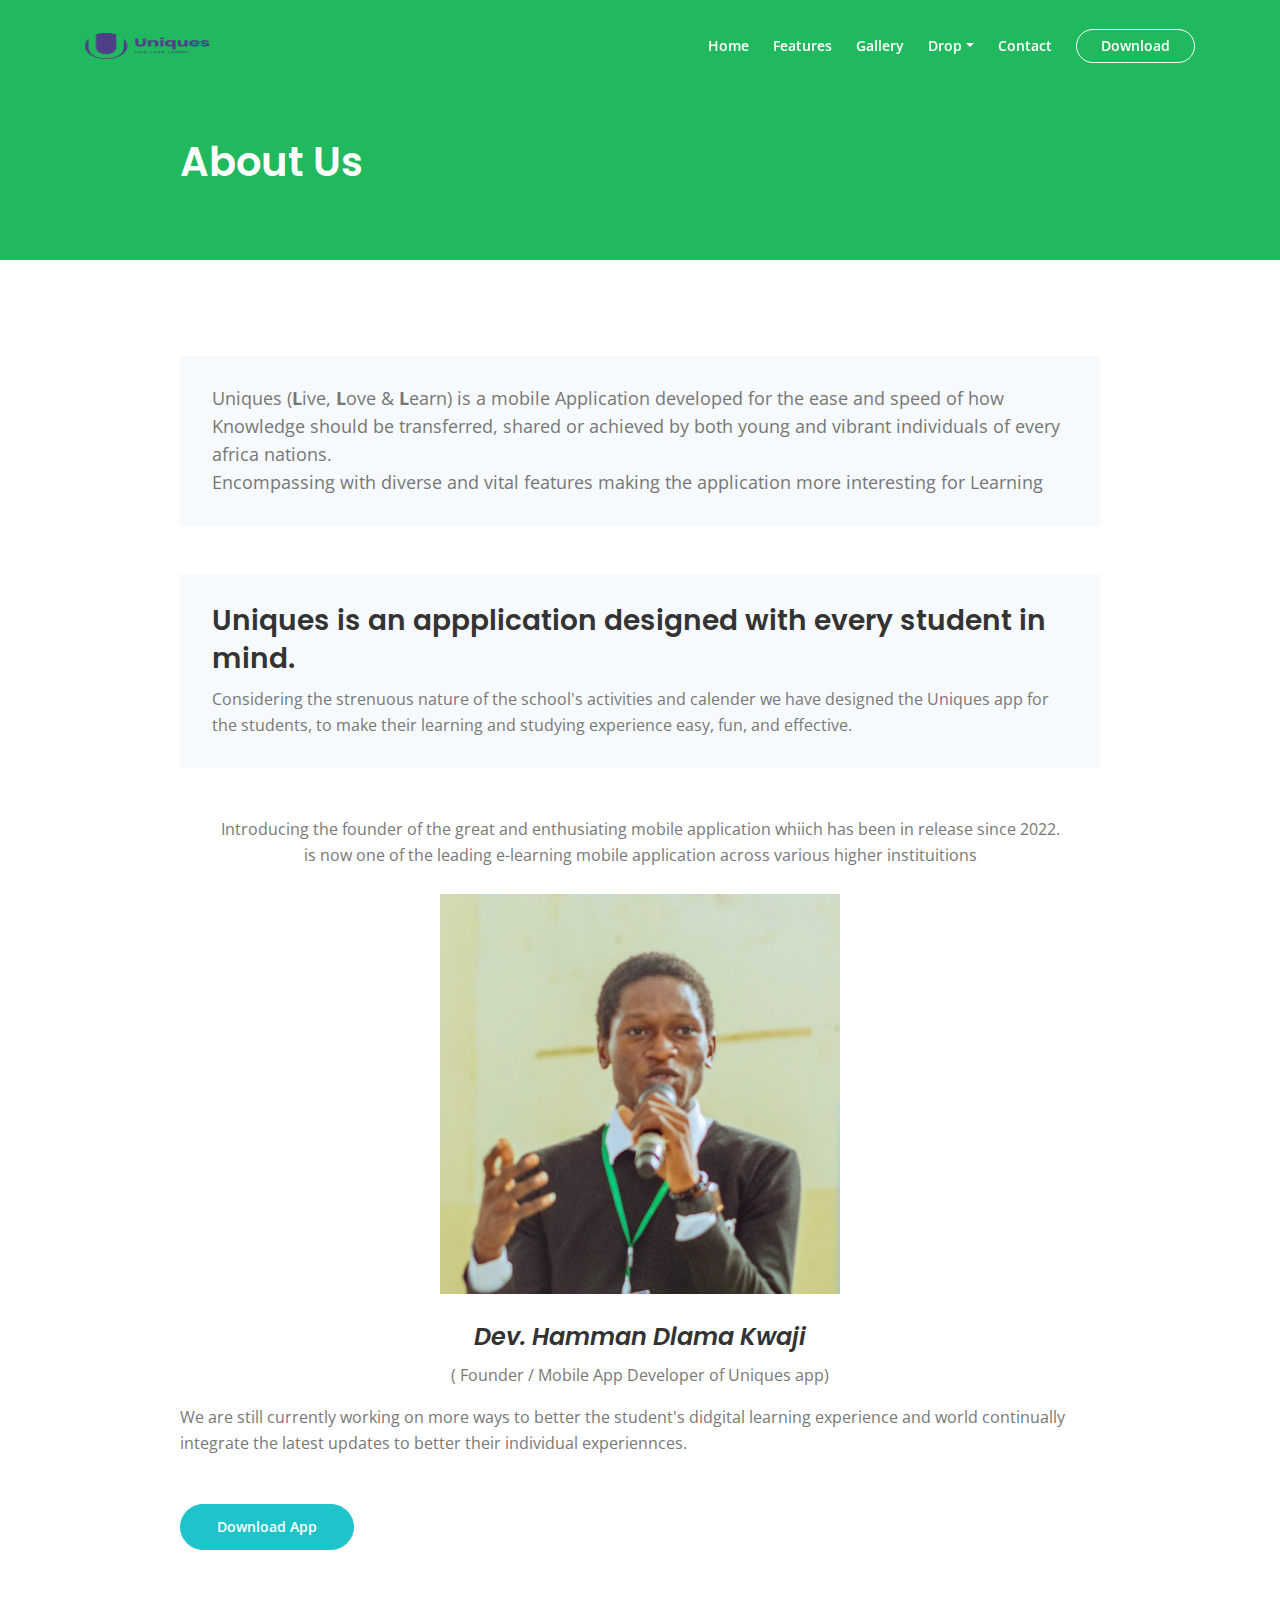
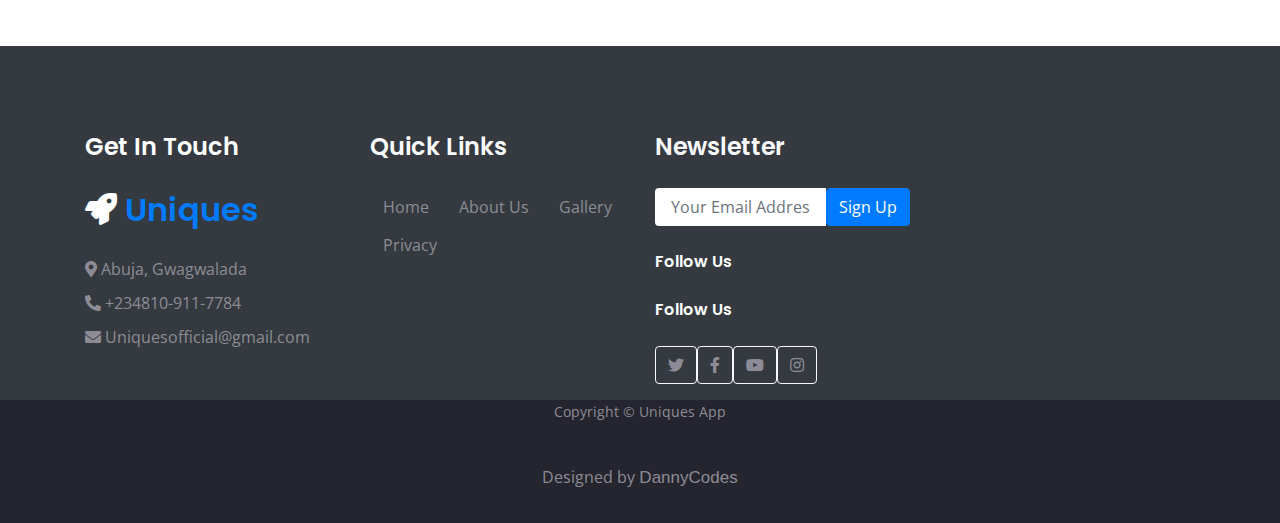
<file: about.html>
<!DOCTYPE html>
<html lang="en">
  <head>
    <meta charset="utf-8" />
    <meta
      name="viewport"
      content="width=device-width, initial-scale=1, shrink-to-fit=no"
    />

    <!-- SEO Meta Tags -->
    <meta name="description" content="Your description" />
    <meta name="author" content="Your name" />

    <!-- OG Meta Tags to improve the way the post looks when you share the page on Facebook, Twitter, LinkedIn -->
    <meta property="og:Uniques" content="" /> <!-- website name -->
    <meta property="og:www.Uniques.com" content="" /> <!-- website link -->
    <meta property="og:Uniques" content=""/> <!-- title shown in the actual shared post -->
    <meta property="og:Live,Love,Learn" content="" /> <!-- description shown in the actual shared post -->
    <meta property="og:images\aea29d33-1f98-4b5b-90e2-17cf3b9c6610 (2).jpg" content="" /> <!-- image link, make sure it's jpg -->
    <meta property="og:https://play.google.cm/store/apps/details?id=com.Uniques.example.uniques" content="" /> <!-- where do you want your post to link to -->
    <meta name="twitter:card" content="summary_large_image"> <!-- to have large image post format in Twitter -->

    <!-- Webpage Title -->
    <title>about & Conditions</title>

    <!-- Styles -->
    <link
      href="https://fonts.googleapis.com/css2?family=Open+Sans:ital,wght@0,400;0,600;0,700;1,400&display=swap"
      rel="stylesheet"
    />
    <link
      href="https://fonts.googleapis.com/css2?family=Poppins:wght@600&display=swap"
      rel="stylesheet"
    />
    <link href="css/bootstrap.css" rel="stylesheet" />
    <link href="css/fontawesome-all.css" rel="stylesheet" />
    <link href="css/swiper.css" rel="stylesheet" />
    <link href="css/magnific-popup.css" rel="stylesheet" />
    <link href="css/styles.css" rel="stylesheet" />

    <!-- Favicon  -->
    <link rel="icon" href="images\IMG_8782.PNG" />
    <!-- Styling for About Us -->
    <style>
      .h7 {
        animation: fadeIn 5s;
      }
      @keyframes fadeIn {
        0% {
          opacity: 0;
          translate: 1rem;
        }
        25% {
          opacity: 1;
          translate: 3rem;
        }
      }
    </style>
  </head>
  <body data-spy="scroll" data-target=".fixed-top">
    <!-- Navigation -->
    <nav class="navbar navbar-expand-lg fixed-top navbar-dark">
      <div class="container">
        <!-- Text Logo - Use this if you don't have a graphic logo -->
        <!-- <a class="navbar-brand logo-text page-scroll" href="index.html">Name</a> -->

        <!-- Image Logo -->
        <a class="navbar-brand logo-image" href="index.html"
          ><img src="images\IMG_8783.PNG" alt="alternative"
        /></a>

        <button
          class="navbar-toggler p-0 border-0"
          type="button"
          data-toggle="offcanvas"
        >
          <span class="navbar-toggler-icon"></span>
        </button>

        <div
          class="navbar-collapse offcanvas-collapse"
          id="navbarsExampleDefault"
        >
          <ul class="navbar-nav ml-auto">
            <li class="nav-item">
              <a class="nav-link page-scroll" href="index.html"
                >Home <span class="sr-only">(current)</span></a
              >
            </li>
            <li class="nav-item">
              <a class="nav-link page-scroll" href="features.html">Features</a>
            </li>
            <li class="nav-item">
              <a class="nav-link page-scroll" href="gallery.html">Gallery</a>
            </li>
            <li class="nav-item dropdown">
              <a
                class="nav-link dropdown-toggle"
                href="#"
                id="dropdown01"
                data-toggle="dropdown"
                aria-haspopup="true"
                aria-expanded="false"
                >Drop</a
              >
              <div class="dropdown-menu" aria-labelledby="dropdown01">
                <a class="dropdown-item page-scroll" href="about.html"
                  >about Conditions</a
                >
                <div class="dropdown-divider"></div>
                <a class="dropdown-item page-scroll" href="privacy.html"
                  >Privacy Policy</a
                >
              </div>
            </li>
            <li class="nav-item">
              <a class="nav-link page-scroll" href="contact.html">Contact</a>
            </li>
          </ul>
          <span class="nav-item">
            <a class="btn-outline-sm page-scroll" href="https://play.google.cm/store/apps/details?id=com.Uniques.example.uniques"
              >Download</a
            >
          </span>
        </div>
        <!-- end of navbar-collapse -->
      </div>
      <!-- end of container -->
    </nav>
    <!-- end of navbar -->
    <!-- end of navigation -->

    <!-- Header -->
    <header class="ex-header">
      <div class="container">
        <div class="row">
          <div class="col-xl-10 offset-xl-1">
            <h1 class="h7">About Us</h1>
          </div>
          <!-- end of col -->
        </div>
        <!-- end of row -->
      </div>
      <!-- end of container -->
    </header>
    <!-- end of ex-header -->
    <!-- end of header -->

    <!-- Basic -->
    <div class="ex-basic-1 pt-5 pb-5">
      <div class="container">
        <div class="row">
          <div class="col-xl-10 offset-xl-1">
            <div class="text-box mt-5 mb-5">
              <p class="p-large">
                Uniques (<strong class="h7">L</strong>ive,
                <strong class="h7">L</strong>ove &amp;
                <strong class="h7">L</strong>earn) is a mobile Application
                developed for the ease and speed of how Knowledge should be
                transferred, shared or achieved by both young and vibrant
                individuals of every africa nations. <br />
                Encompassing with diverse and vital features making the
                application more interesting for Learning
              </p>
            </div>
            <!-- end of text-box -->

            <style>
              .h8 {
                animation: fadeIn 5s;
              }
              @keyframes fadeIn {
                0% {
                  opacity: 0;
                  translate: -1rem;}
              }
            </style>
            <div class="text-box mb-5">
              <h3 class="h8">
                Uniques is an appplication designed with every student in mind.
              </h3>
              <p>
                Considering the strenuous nature of the school's activities and calender we have designed the Uniques app for the students, to make their
                learning and studying experience easy, fun, and effective.
              </p>
            </div>
            <!-- end of text-box -->

            <center>
              <aside>Introducing the founder of the great and enthusiating mobile application whiich has been in release since 2022.<br>
              is now one of the leading e-learning mobile application across various higher instituitions</aside><br>
              <img src="images\IMG-20230623-WA0010 - Copy.jpg" height="400px"><br><br>
              <h4><i>Dev. Hamman Dlama Kwaji</i></h4>
              <p>( Founder / Mobile App Developer of Uniques app)</p>
            </center>
            <p class="mb-5">
              We are still  currently working on more ways to better the student's didgital learning experience and world 
              continually integrate the latest updates to better their individual experiennces.
            </p>

            <a class="btn-solid-reg mb-5" href="https://play.google.cm/store/apps/details?id=com.Uniques.example.uniques"
              >Download App</a
            >
          </div>
          <!-- end of col -->
        </div>
        <!-- end of row -->
      </div>
      <!-- end of container -->
    </div>
    <!-- end of ex-basic-1 -->
    <!-- end of basic -->

    <!-- Footer Start -->
    <div
      class="container-fluid bg-dark text-light footer my-6 mb-0 py-6 wow fadeIn"
      data-wow-delay="0.1s"
    >
      <div class="container">
        <div class="row g-5">
          <div class="col-lg-3 col-md-6">
            <h4 class="text-white mb-4">Get In Touch</h4>
            <h2 class="text-primary mb-4">
              <i class="fa fa-rocket text-white me-2"></i> Uniques
            </h2>
            <p class="mb-2">
              <i class="fa fa-map-marker-alt me-3"></i> Abuja, Gwagwalada
            </p>
            <p class="mb-2">
              <i class="fa fa-phone-alt me-3"></i> +234810-911-7784
            </p>
            <p class="mb-2">
              <i class="fa fa-envelope me-3"></i> Uniquesofficial@gmail.com
            </p>
          </div>
          <div class="col-lg-3 col-md-6">
            <h4 class="text-light mb-4">Quick Links</h4>
            <a class="btn btn-link" href="index.html">Home</a>
            <a class="btn btn-link" href="about.html">About Us</a>
            <a class="btn btn-link" href="gallery.html">Gallery</a>
            <a class="btn btn-link" href="privacy.html">Privacy</a>
          </div>
          <div class="col-lg-3 col-md-6">
            <h4 class="text-light mb-4">Newsletter</h4>
            <form action="">
              <div class="input-group">
                <input
                  type="text"
                  class="form-control p-3 border-0"
                  placeholder="Your Email Address"
                />
                <button class="btn btn-primary">Sign Up</button>
              </div>
            </form>
            <h6 class="text-white mt-4 mb-3">Follow Us</h6>
            <h6 class="text-white mt-4 mb-3">Follow Us</h6>
                    <div class="d-flex pt-2">
                        <a class="btn btn-square btn-outline-light me-1" href="https://www.twitter.com/Uniqueso"><i class="fab fa-twitter"></i></a>
                        <a class="btn btn-square btn-outline-light me-1" href="https://www.facebook.com/uniques_app"><i class="fab fa-facebook-f"></i></a>
                        <a class="btn btn-square btn-outline-light me-1" href="https://www.youtube.com/@Uniques"><i class="fab fa-youtube"></i></a>
                        <a class="btn btn-square btn-outline-light me-0" href="https://www.fa-instagram.com/uniques_app"><i class="fab fa-instagram"></i></a>
                    </div>
          </div>
        </div>
      </div>
    </div>
    <!-- Footer End -->

    <!-- Copyright -->
    <div class="copyright">
      <div class="container">
        <div class="row">
          <div class="col-lg-12">
            <p class="p-small">Copyright © Uniques App</p>
            <p class="pt-4">
              Designed by <span class="fade-in-text">DannyCodes</span>
            </p>
          </div>
          <!-- end of col -->
        </div>
        <!-- enf of row -->
      </div>
      <!-- end of container -->
    </div>
    <!-- end of copyright -->
    <!-- end of copyright -->
    <style>
      .fade-in-text {
        font-family: Arial;
        font-size: 17px;
        animation: fadeIn 7s;
      }
      @keyframes fadeIn {
        0% {
          opacity: 0;
        }
        100% {
          opacity: 1;
        }
      }

      .img-fluid {
        animation: fadeIn 10s;
      }
      @keyframes fadeIn {
        0% {
          opacity: 0;
        }
        100% {
          opacity: 1;
        }
      }
      .header {
        background: #fce97f;
        animation: fadeBackground 10s;
        animation-fill-mode: forwards;
      }
      @keyframes fadeBackground {
        from {
          background-color: #2eb07b;
        }
        to {
          background: linear-gradient(
            to bottom right,
            rgba(32, 185, 94, 1),
            rgba(31, 196, 202, 1)
          );
        }
      }
    </style>

    <!-- Scripts -->
    <script src="js/jquery.min.js"></script>
    <!-- jQuery for Bootstrap's JavaScript plugins -->
    <script src="js/bootstrap.min.js"></script>
    <!-- Bootstrap framework -->
    <script src="js/jquery.easing.min.js"></script>
    <!-- jQuery Easing for smooth scrolling between anchors -->
    <script src="js/swiper.min.js"></script>
    <!-- Swiper for image and text sliders -->
    <script src="js/jquery.magnific-popup.js"></script>
    <!-- Magnific Popup for lightboxes -->
    <script src="js/morphext.min.js"></script>
    <!-- Morphtext rotating text in the header -->
    <script src="js/scripts.js"></script>
    <!-- Custom scripts -->
  </body>
</html>
</file>
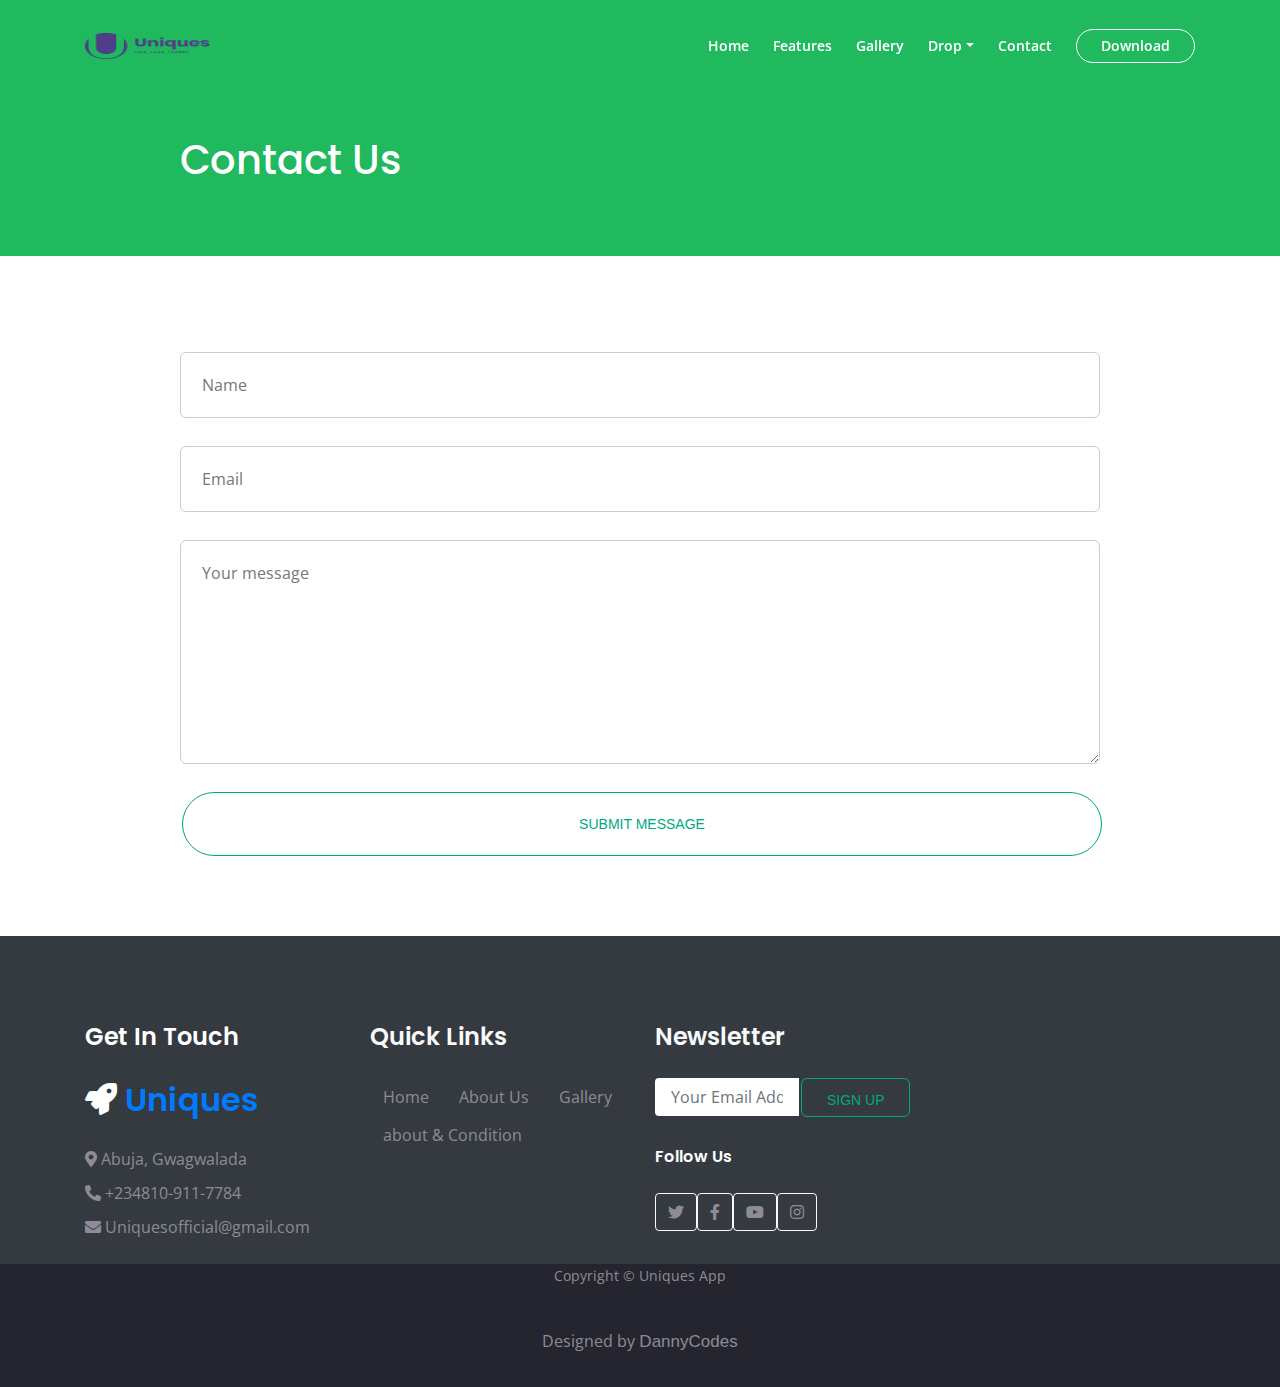
<file: contact.html>
<!DOCTYPE html>
<html lang="en">
    <head>
        <meta charset="utf-8">
        <meta name="viewport" content="width=device-width, initial-scale=1, shrink-to-fit=no">
        
        <!-- SEO Meta Tags -->
        <meta name="description" content="Your description">
        <meta name="author" content="Your name">
 <!-- OG Meta Tags to improve the way the post looks when you share the page on Facebook, Twitter, LinkedIn -->
 <meta property="og:Uniques" content="" /> <!-- website name -->
 <meta property="og:www.Uniques.com" content="" /> <!-- website link -->
 <meta property="og:Uniques" content=""/> <!-- title shown in the actual shared post -->
 <meta property="og:Live,Love,Learn" content="" /> <!-- description shown in the actual shared post -->
 <meta property="og:images\aea29d33-1f98-4b5b-90e2-17cf3b9c6610 (2).jpg" content="" /> <!-- image link, make sure it's jpg -->
 <meta property="og:https://play.google.cm/store/apps/details?id=com.Uniques.example.uniques" content="" /> <!-- where do you want your post to link to -->
 <meta name="twitter:card" content="summary_large_image"> <!-- to have large image post format in Twitter -->
        <!-- Webpage Title -->
        <title>Contact Details</title>
        
        <!-- Styles -->
        <link href="https://fonts.googleapis.com/css2?family=Open+Sans:ital,wght@0,400;0,600;0,700;1,400&display=swap" rel="stylesheet">
        <link href="https://fonts.googleapis.com/css2?family=Poppins:wght@600&display=swap" rel="stylesheet">
        <link href="css/bootstrap.css" rel="stylesheet">
        <link href="css/fontawesome-all.css" rel="stylesheet">
        <link href="css/swiper.css" rel="stylesheet">
        <link href="css/magnific-popup.css" rel="stylesheet">
        <link href="css/styles.css" rel="stylesheet">
        
        <!-- Favicon  -->
        <link rel="icon" href="images\IMG_8782.PNG">
    </head>
    <body data-spy="scroll" data-target=".fixed-top">
        
        <!-- Navigation -->
        <nav class="navbar navbar-expand-lg fixed-top navbar-dark">
            <div class="container">
                
                <!-- Text Logo - Use this if you don't have a graphic logo -->
                <!-- <a class="navbar-brand logo-text page-scroll" href="index.html">Name</a> -->

                <!-- Image Logo -->
                <a class="navbar-brand logo-image" href="index.html"><img src="images\IMG_8783.PNG" alt="alternative"></a> 

                <button class="navbar-toggler p-0 border-0" type="button" data-toggle="offcanvas">
                    <span class="navbar-toggler-icon"></span>
                </button>

                <div class="navbar-collapse offcanvas-collapse" id="navbarsExampleDefault">
                    <ul class="navbar-nav ml-auto">
                        <li class="nav-item">
                            <a class="nav-link page-scroll" href="index.html">Home <span class="sr-only">(current)</span></a>
                        </li>
                        <li class="nav-item">
                            <a class="nav-link page-scroll" href="features.html">Features</a>
                        </li>
                        <li class="nav-item">
                            <a class="nav-link page-scroll" href="gallery.html">Gallery</a>
                        </li>
                        <li class="nav-item dropdown">
                            <a class="nav-link dropdown-toggle" href="#" id="dropdown01" data-toggle="dropdown" aria-haspopup="true" aria-expanded="false">Drop</a>
                            <div class="dropdown-menu" aria-labelledby="dropdown01">
                                <a class="dropdown-item page-scroll" href="about.html">about Conditions</a>
                                <div class="dropdown-divider"></div>
                                <a class="dropdown-item page-scroll" href="privacy.html">Privacy Policy</a>
                            </div>
                        </li>
                        <li class="nav-item">
                            <a class="nav-link page-scroll" href="contact.html">Contact</a>
                        </li>
                    </ul>
                    <span class="nav-item">
                        <a class="btn-outline-sm page-scroll" href="https://play.google.cm/store/apps/details?id=com.Uniques.example.uniques">Download</a>
                    </span>
                </div> <!-- end of navbar-collapse -->
            </div> <!-- end of container -->
        </nav> <!-- end of navbar -->
        <!-- end of navigation -->


        <!-- Header -->
        <header class="ex-header">
            <div class="container">
                <div class="row">
                    <div class="col-xl-10 offset-xl-1">
                        <h1 class="h1">Contact Us</h1>
                    </div> <!-- end of col -->
                </div> <!-- end of row -->
            </div> <!-- end of container -->
        </header> <!-- end of ex-header -->
        <!-- end of header -->


        <!-- Form -->
        <div class="ex-form-1 pt-5 pb-5">
            <div class="container">
                <div class="row">
                    <div class="col-xl-10 offset-xl-1">
                        
                        <!-- Contact Form -->
                        <form class="mt-5" method="post" action="mailto:Uniquesofficial@gmail.com">
                            <div class="form-group">
                                <input type="text" class="form-control-input input1" id="cname" required>
                                <label class="label-control input1" for="cname">Name</label>
                            </div>
                            <div class="form-group">
                                <input type="email" class="form-control-input input1" id="cemail" required>
                                <label class="label-control input1" for="cemail">Email</label>
                            </div>
                            <div class="form-group">
                                <textarea class="form-control-textarea input1" id="cmessage" required></textarea>
                                <label class="label-control input1" for="cmessage">Your message</label>
                            </div>
                            <div class="form-group">
                                <button type="submit" class="form-control-submit-button btn6">Submit Message</button>
                            </div>
                        </form>
                        <!-- end of contact form -->

                    </div> <!-- end of col -->
                </div> <!-- end of row -->
            </div> <!-- end of container -->
        </div> <!-- end of ex-form-1 -->
        <!-- end of form -->

            <style>
                .input1:hover{
                     border: 2px solid #00A97F;
                }
                .input1{
                     animation: fade 5s;
  }
  @keyframes fade {
    0%{opacity: 0;
    translate: 10rem;}
  }
                
            </style>
       

         <!-- Footer Start -->
    <div class="container-fluid bg-dark text-light footer my-6 mb-0 py-6 wow fadeIn" data-wow-delay="0.1s">
        <div class="container">
            <div class="row g-5">
                <div class="col-lg-3 col-md-6">
                    <h4 class="text-white mb-4">Get In Touch</h4>
                    <h2 class="text-primary mb-4"><i class="fa fa-rocket text-white me-2"></i> Uniques</h2>
                    <p class="mb-2"><i class="fa fa-map-marker-alt me-3"></i> Abuja, Gwagwalada</p>
                    <p class="mb-2"><i class="fa fa-phone-alt me-3"></i> +234810-911-7784</p>
                    <p class="mb-2"><i class="fa fa-envelope me-3"></i> Uniquesofficial@gmail.com</p>
                </div>
                <div class="col-lg-3 col-md-6">
                    <h4 class="text-light mb-4">Quick Links</h4>
                    <a class="btn btn-link" href="index.html">Home</a>
                    <a class="btn btn-link" href="about.html">About Us</a>
                    <a class="btn btn-link" href="gallery.html">Gallery</a>
                    <a class="btn btn-link" href="privacy.html">about & Condition</a>
                </div>
                <div class="col-lg-3 col-md-6">
                    <h4 class="text-light mb-4">Newsletter</h4>
                    <form action="">
                        <div class="input-group">
                            <input type="text" class="form-control p-3 border-0" placeholder="Your Email Address">
                            <button class="btn btn-primary btn6">Sign Up</button>
                        </div>
                    </form>
                    <h6 class="text-white mt-4 mb-3">Follow Us</h6>
                    <div class="d-flex pt-2">
                        <a class="btn btn-square btn-outline-light me-1" href="https://www.twitter.com/Uniqueso"><i class="fab fa-twitter"></i></a>
                        <a class="btn btn-square btn-outline-light me-1" href="https://www.facebook.com/uniques_app"><i class="fab fa-facebook-f"></i></a>
                        <a class="btn btn-square btn-outline-light me-1" href="https://www.youtube.com/@Uniques"><i class="fab fa-youtube"></i></a>
                        <a class="btn btn-square btn-outline-light me-0" href="https://www.fa-instagram.com/uniques_app"><i class="fab fa-instagram"></i></a>
                    </div>
                </div>
            </div>
        </div>
    </div>
    <!-- Footer End -->


        <!-- Copyright -->
        <div class="copyright">
            <div class="container">
                <div class="row">
                    <div class="col-lg-12">
                        <p class="p-small">Copyright © Uniques App</p>
                        <p class="pt-4">Designed by <span class="fade-in-text">DannyCodes</span></p>
                    </div> <!-- end of col -->
                </div> <!-- enf of row -->
            </div> <!-- end of container -->
        </div> <!-- end of copyright --> 
        <!-- end of copyright -->
        <style>

.btn6 {
 --color: #00A97F;
 --color2: rgb(10, 25, 30);
 padding: 0.8em 1.75em;
 background-color: transparent;
 border-radius: 6px;
 border: .3px solid var(--color);
 transition: .5s;
 position: relative;
 overflow: hidden;
 cursor: pointer;
 z-index: 1;
 font-weight: 300;
 font-size: 14px;
 font-family: 'Roboto', 'Segoe UI', sans-serif;
 text-transform: uppercase;
 color: var(--color);
 height: 39px;
 margin-left: 2px;
 margin-bottom: 4px;
}

.btn6::after, .btn6::before {
 content: '';
 display: block;
 height: 100%;
 width: 100%;
 transform: skew(90deg) translate(-50%, -50%);
 position: absolute;
 inset: 50%;
 left: 25%;
 z-index: -1;
 transition: .5s ease-out;
 background-color: var(--color);
}

.btn6::before {
 top: -50%;
 left: -25%;
 transform: skew(90deg) rotate(180deg) translate(-50%, -50%);
}

.btn6:hover::before {
 transform: skew(45deg) rotate(180deg) translate(-50%, -50%);
}

.btn6:hover::after {
 transform: skew(45deg) translate(-50%, -50%);
}

.btn6:hover {
 color: var(--color2);
}

.btn6:active {
 filter: brightness(.7);
 transform: scale(.98);
}
        .fade-in-text {
    font-family: Arial;
    font-size: 17px;
    animation: fadeIn 7s;
  }
  @keyframes fadeIn {
    0% { opacity: 0; }
    100% { opacity: 1; }
  }
  
.img-fluid { animation: fadeIn 10s; }
@keyframes fadeIn {
    0% { opacity: 0; }
    100% { opacity: 1; }
  }
  .header {
    background: #FCE97F;
    animation: fadeBackground 10s;
    animation-fill-mode: forwards;
  }
  @keyframes fadeBackground {
    from { background-color: #2EB07B; }
    to { 	background: linear-gradient(to bottom right, rgba(32, 185, 94, 1), rgba(31, 196, 202, 1));
  }
}

.h1{
    animation: fadeIn 5s;
  }
  @keyframes fadeIn {
    0%{opacity: 0;
    translate: 1rem;}
    25%{
        opacity: 1;
        translate: 3rem;
    }
  
}
        </style>
            
        <!-- Scripts -->
        <script src="js/jquery.min.js"></script> <!-- jQuery for Bootstrap's JavaScript plugins -->
        <script src="js/bootstrap.min.js"></script> <!-- Bootstrap framework -->
        <script src="js/jquery.easing.min.js"></script> <!-- jQuery Easing for smooth scrolling between anchors -->
        <script src="js/swiper.min.js"></script> <!-- Swiper for image and text sliders -->
        <script src="js/jquery.magnific-popup.js"></script> <!-- Magnific Popup for lightboxes -->
        <script src="js/morphext.min.js"></script> <!-- Morphtext rotating text in the header -->
        <script src="js/scripts.js"></script> <!-- Custom scripts -->
    </body>
</html>
</file>
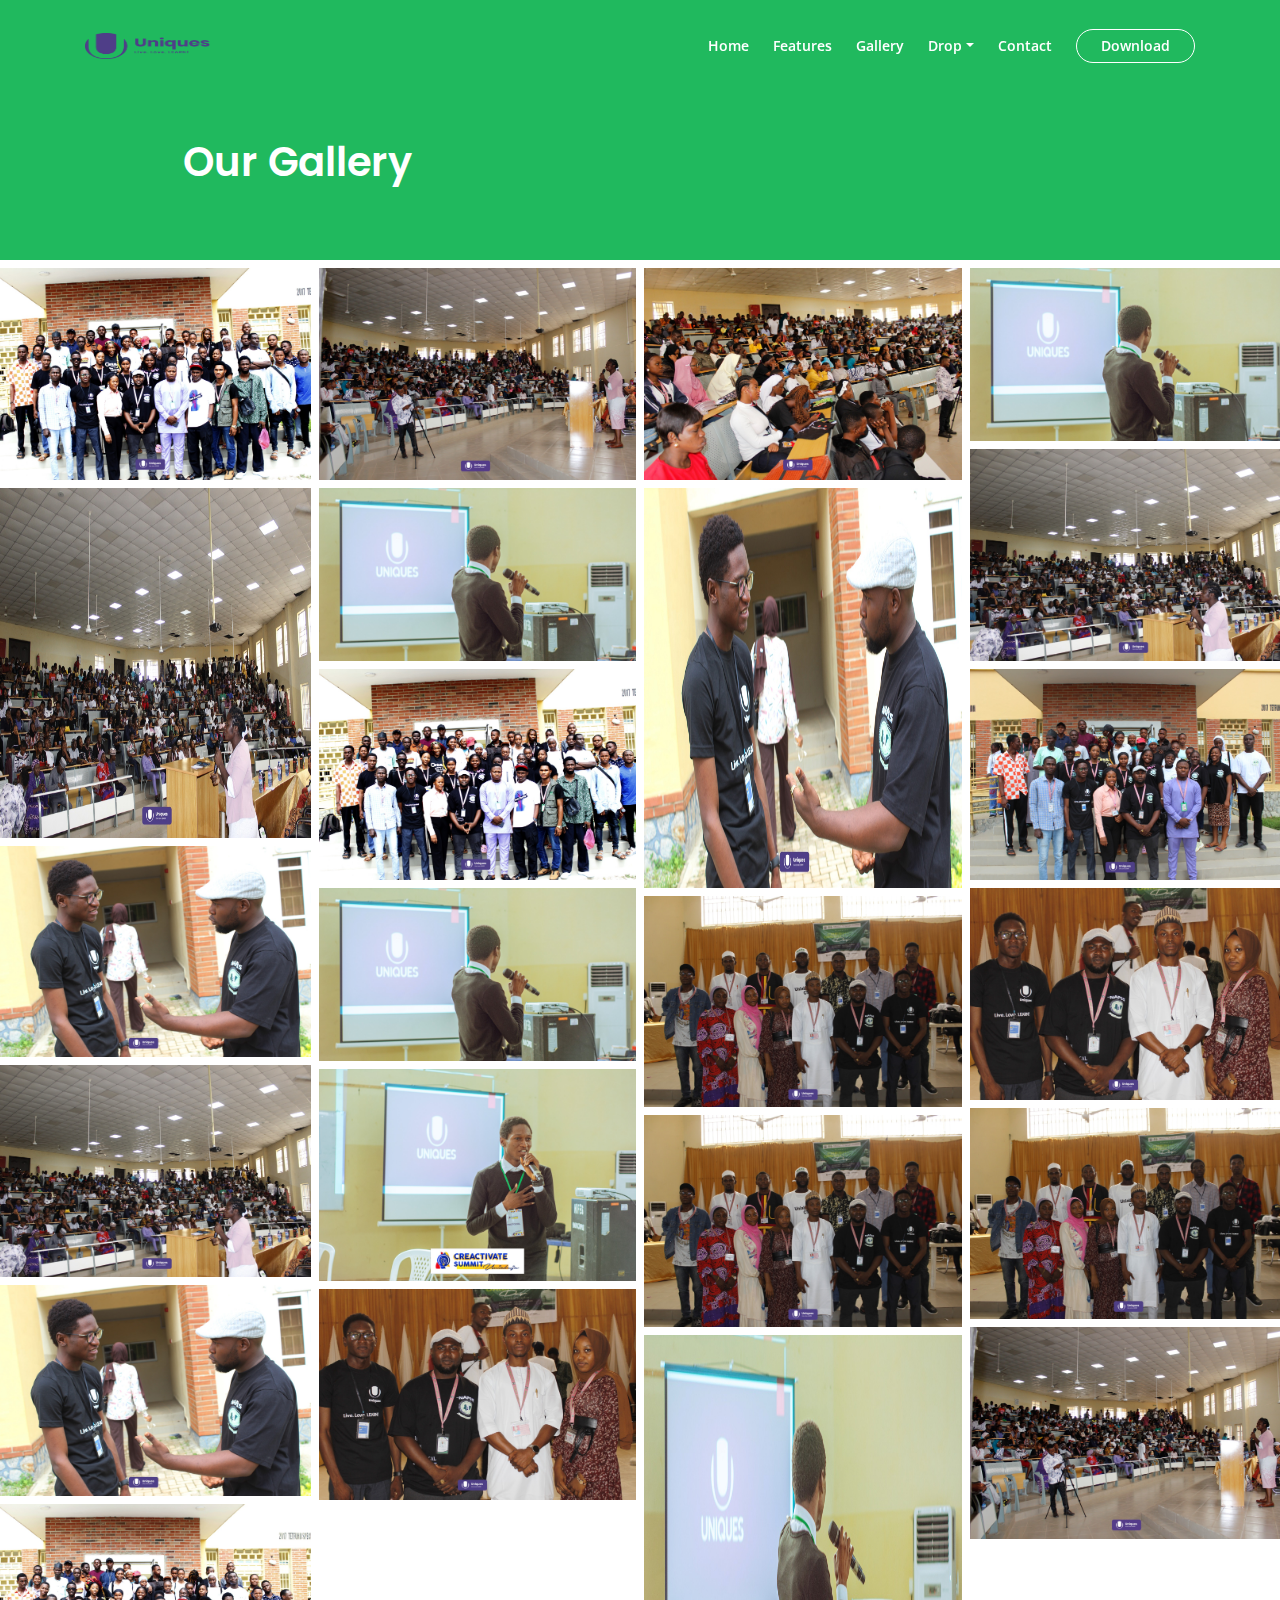
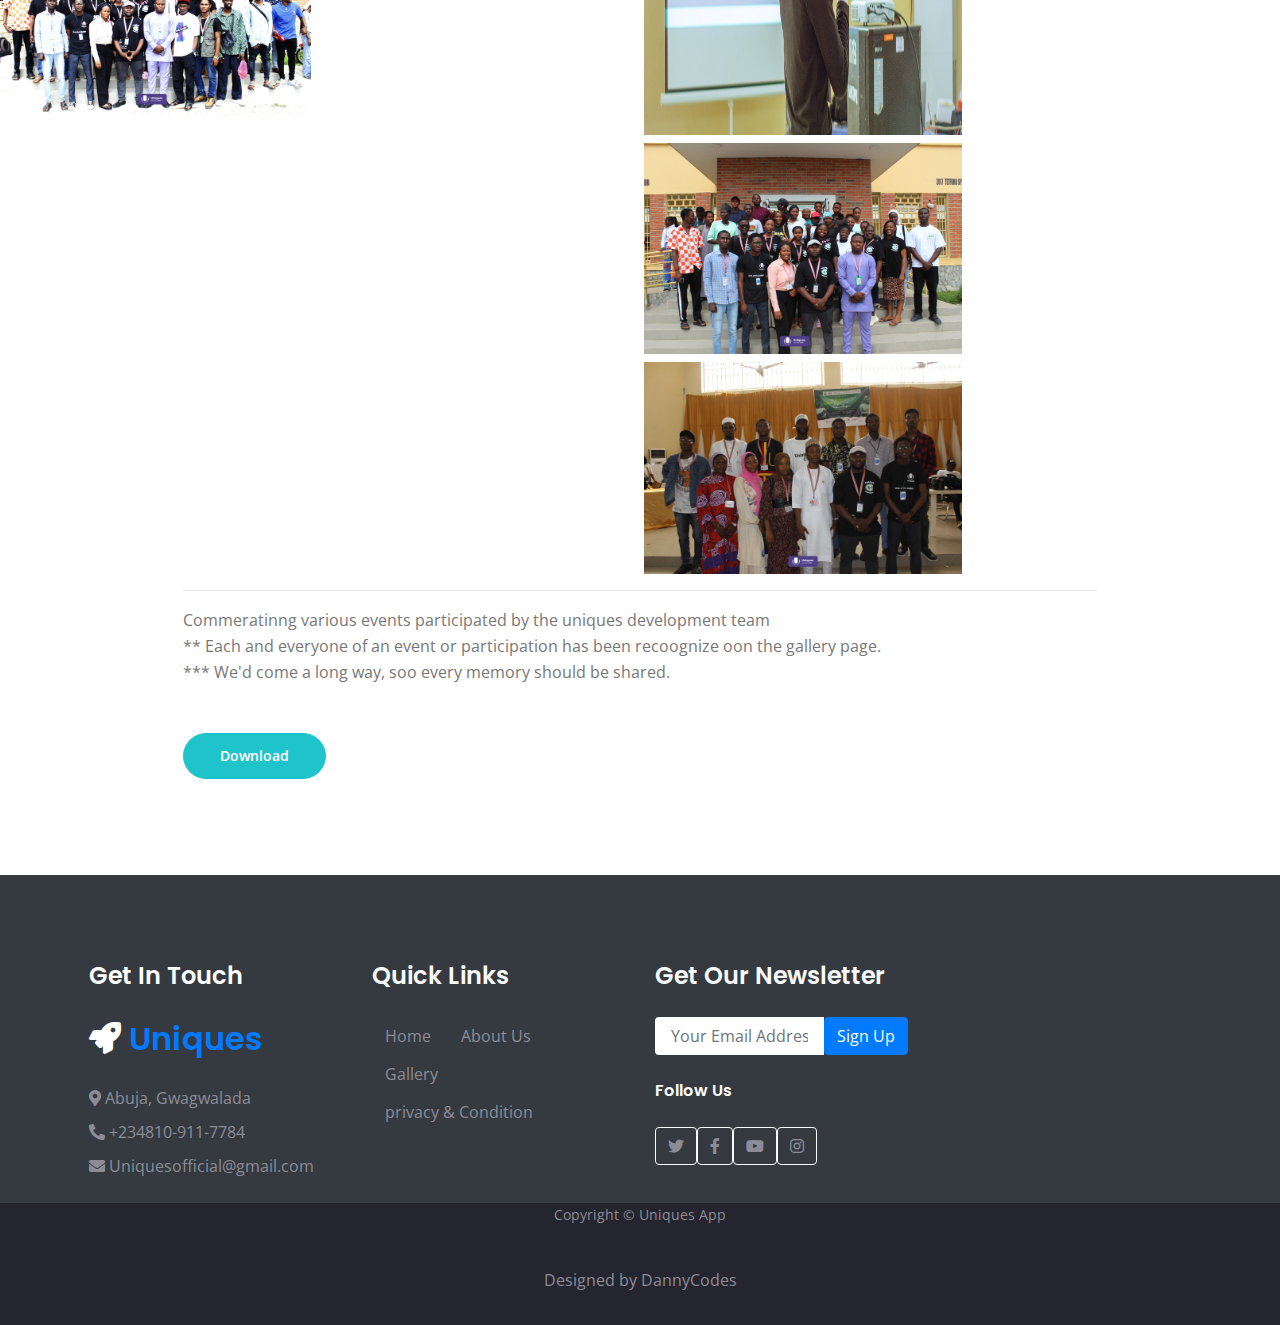
<file: gallery.html>
<!DOCTYPE html>
<html lang="en">
    <head>
        <meta charset="utf-8">
        <meta name="viewport" content="width=device-width, initial-scale=1, shrink-to-fit=no">
        
        <!-- SEO Meta Tags -->
        <meta name="description" content="Your description">
        <meta name="author" content="Your name">

        <!-- OG Meta Tags to improve the way the post looks when you share the page on Facebook, Twitter, LinkedIn -->
        <meta property="og:Uniques" content="" /> <!-- website name -->
        <meta property="og:www.Uniques.com" content="" /> <!-- website link -->
        <meta property="og:Uniques" content=""/> <!-- title shown in the actual shared post -->
        <meta property="og:Live,Love,Learn" content="" /> <!-- description shown in the actual shared post -->
        <meta property="og:images\aea29d33-1f98-4b5b-90e2-17cf3b9c6610 (2).jpg" content="" /> <!-- image link, make sure it's jpg -->
        <meta property="og:https://play.google.cm/store/apps/details?id=com.Uniques.example.uniques" content="" /> <!-- where do you want your post to link to -->
        <meta name="twitter:card" content="summary_large_image"> <!-- to have large image post format in Twitter -->

        <!-- Webpage Title -->
        <title>Gallery Options</title>
        
        <!-- Styles -->
        <link href="https://fonts.googleapis.com/css2?family=Open+Sans:ital,wght@0,400;0,600;0,700;1,400&display=swap" rel="stylesheet">
        <link href="https://fonts.googleapis.com/css2?family=Poppins:wght@600&display=swap" rel="stylesheet">
        <link href="css/bootstrap.css" rel="stylesheet">
        <link href="css/fontawesome-all.css" rel="stylesheet">
        <link href="css/swiper.css" rel="stylesheet">
        <link href="css/magnific-popup.css" rel="stylesheet">
        <link href="css/styles.css" rel="stylesheet">
        
        <!-- Favicon  -->
        <link rel="icon" href="images\IMG_8782.PNG">
    </head>
    <body data-spy="scroll" data-target=".fixed-top">
        
        <!-- Navigation -->
        <nav class="navbar navbar-expand-lg fixed-top navbar-dark">
            <div class="container">

                <!-- Image Logo -->
                <a class="navbar-brand logo-image" href="index.html"><img src="images\IMG_8783.PNG" alt="alternative"></a> 

                <button class="navbar-toggler p-0 border-0" type="button" data-toggle="offcanvas">
                    <span class="navbar-toggler-icon"></span>
                </button>

                <div class="navbar-collapse offcanvas-collapse" id="navbarsExampleDefault">
                    <ul class="navbar-nav ml-auto">
                        <li class="nav-item">
                            <a class="nav-link page-scroll" href="index.html">Home <span class="sr-only">(current)</span></a>
                        </li>
                        <li class="nav-item">
                            <a class="nav-link page-scroll" href="features.html">Features</a>
                        </li>
                        <li class="nav-item">
                            <a class="nav-link page-scroll" href="gallery.html">Gallery</a>
                        </li>
                        <li class="nav-item dropdown">
                            <a class="nav-link dropdown-toggle" href="#" id="dropdown01" data-toggle="dropdown" aria-haspopup="true" aria-expanded="false">Drop</a>
                            <div class="dropdown-menu" aria-labelledby="dropdown01">
                                <a class="dropdown-item page-scroll" href="about.html">About Us</a>
                                <div class="dropdown-divider"></div>
                                <a class="dropdown-item page-scroll" href="privacy.html">Privacy Policy</a>
                            </div>
                        </li>
                        <li class="nav-item">
                            <a class="nav-link page-scroll" href="contact.html">Contact</a>
                        </li>
                    </ul>
                    <span class="nav-item">
                        <a class="btn-outline-sm page-scroll" href="https://play.google.cm/store/apps/details?id=com.Uniques.example.uniques">Download</a>
                    </span>
                </div> <!-- end of navbar-collapse -->
            </div> <!-- end of container -->
        </nav> <!-- end of navbar -->
        <!-- end of navigation -->


        <!-- Header -->
        <header class="ex-header">
            <div class="container">
                <div class="row">
                    <div class="col-xl-10 offset-xl-1">
                        <h1>Our Gallery</h1>
                    </div> <!-- end of col -->
                </div> <!-- end of row -->
            </div> <!-- end of container -->
        </header> <!-- end of ex-header -->
        <!-- end of header -->


        <div class="row">
            <div class="column">
              <img class="img1" src="images/IMG-20230623-WA0003.jpg">
              <img src="images\IMG-20230623-WA0001.jpg" height="350px">
              <img class="img3" src="images/IMG-20230623-WA0005.jpg">
              <img class="img4" src="images\IMG-20230623-WA0001.jpg">
              <img src="images\IMG-20230623-WA0005.jpg">
              <img src="images/IMG-20230623-WA0007.jpg">
            </div>
            <div class="column">
              <img src="images\IMG-20230623-WA0004.jpg">
              <img src="images\aea29d33-1f98-4b5b-90e2-17cf3b9c6610 (2).jpg">
              <img src="images\IMG-20230623-WA0003.jpg">
              <img src="images\aea29d33-1f98-4b5b-90e2-17cf3b9c6610 (2).jpg">
              <img src="images\IMG-20230623-WA0011.jpg">
              <img src="images/IMG-20230623-WA0008.jpg">
            </div>
            <div class="column">
              <img src="images/IMG-20230623-WA0002.jpg">
              <img src="images/IMG-20230623-WA0005.jpg" height="400px">
              <img src="images/IMG-20230623-WA0009.jpg">
              <img src="images/IMG-20230623-WA0009.jpg">
              <img src="images\aea29d33-1f98-4b5b-90e2-17cf3b9c6610 (2).jpg"  height="400px">
              <img src="images/IMG-20230623-WA0006.jpg">
              <img src="images/IMG-20230623-WA0009.jpg">
            </div>
            <div class="column">
              <img src="images\aea29d33-1f98-4b5b-90e2-17cf3b9c6610 (2).jpg">
              <img src="images/IMG-20230623-WA0001.jpg">
              <img src="images/IMG-20230623-WA0006.jpg">
              <img src="images/IMG-20230623-WA0008.jpg" width="300px">
              <img src="images/IMG-20230623-WA0009.jpg">
              <img src="images/IMG-20230623-WA0004.jpg">
            </div>
          </div>

          <style>
            .row {
  display: flex;
  flex-wrap: wrap;
  padding: 0 4px;
}

/* Create four equal columns that sits next to each other */
.column {
  flex: 25%;
  max-width: 25%;
  padding: 0 4px;
}

.column img {
  margin-top: 8px;
  vertical-align: middle;
  width: 100%;
}



/* Responsive layout - makes a two column-layout instead of four columns */
@media screen and (max-width: 800px) {
  .column {
    flex: 50%;
    max-width: 50%;
  }
}

/* Responsive layout - makes the two columns stack on top of each other instead of next to each other */
@media screen and (max-width: 600px) {
  .column {
    flex: 100%;
    max-width: 100%;
  }
}
          </style>
        <!-- Basic -->
        <div class="ex-basic-1 pb-5">
            <div class="container">
                <div class="row">
                    <div class="col-xl-10 offset-xl-1"><hr>
                        <p class="mb-5">Commeratinng various events participated by the uniques development team
                        <br>** Each and everyone of an event or participation has been recoognize oon the gallery page.
                        <br>*** We'd come a long way, soo every memory should be  shared.</p>
                        
                          <a class="btn-solid-reg mb-5" href="https://play.google.cm/store/apps/details?id=com.Uniques.example.uniques">Download</a>
                    </div> <!-- end of col -->
                </div> <!-- end of row -->
            </div> <!-- end of container -->
        </div> <!-- end of ex-basic-1 -->
        <!-- end of basic -->


         <!-- Footer Start -->
    <div class="container-fluid bg-dark text-light footer my-6 mb-0 py-6 wow fadeIn" data-wow-delay="0.1s">
        <div class="container">
            <div class="row g-5">
                <div class="col-lg-3 col-md-6">
                    <h4 class="text-white mb-4">Get In Touch</h4>
                    <h2 class="text-primary mb-4"><i class="fa fa-rocket text-white me-2"></i> Uniques</h2>
                    <p class="mb-2"><i class="fa fa-map-marker-alt me-3"></i> Abuja, Gwagwalada</p>
                    <p class="mb-2"><i class="fa fa-phone-alt me-3"></i> +234810-911-7784</p>
                    <p class="mb-2"><i class="fa fa-envelope me-3"></i> Uniquesofficial@gmail.com</p>
                </div>
                <div class="col-lg-3 col-md-6">
                    <h4 class="text-light mb-4">Quick Links</h4>
                    <a class="btn btn-link" href="index.html">Home</a>
                    <a class="btn btn-link" href="about.html">About Us</a>
                    <a class="btn btn-link" href="gallery.html">Gallery</a>
                    <a class="btn btn-link" href="privacy.html">privacy & Condition</a>
                </div>
                <div class="col-lg-3 col-md-6">
                    <h4 class="text-light mb-4">Get Our Newsletter</h4>
                    <form action="">
                        <div class="input-group">
                            <input type="text" class="form-control p-3 border-0" placeholder="Your Email Address">
                            <button class="btn btn-primary">Sign Up</button>
                        </div>
                    </form>
                    <h6 class="text-white mt-4 mb-3">Follow Us</h6>
                    <div class="d-flex pt-2">
                        <a class="btn btn-square btn-outline-light me-1" href="https://www.twitter.com/Uniqueso"><i class="fab fa-twitter"></i></a>
                        <a class="btn btn-square btn-outline-light me-1" href="https://www.facebook.com/uniques_app"><i class="fab fa-facebook-f"></i></a>
                        <a class="btn btn-square btn-outline-light me-1" href="https://www.youtube.com/@Uniques"><i class="fab fa-youtube"></i></a>
                        <a class="btn btn-square btn-outline-light me-0" href="https://www.fa-instagram.com/uniques_app"><i class="fab fa-instagram"></i></a>
                    </div>
                </div>
            </div>
        </div>
    </div>
    <!-- Footer End -->


        <!-- Copyright -->
        <div class="copyright">
            <div class="container">
                <div class="row">
                    <div class="col-lg-12">
                        <p class="p-small">Copyright © Uniques App</p>
                        <p class="pt-4">Designed by <span class="Easy">DannyCodes</span></p>
                    </div> <!-- end of col -->
                </div> <!-- enf of row -->
            </div> <!-- end of container -->
        </div> <!-- end of copyright --> 
        <!-- end of copyright -->
        
            
        <!-- Scripts -->
        <script src="js/jquery.min.js"></script> <!-- jQuery for Bootstrap's JavaScript plugins -->
        <script src="js/bootstrap.min.js"></script> <!-- Bootstrap framework -->
        <script src="js/jquery.easing.min.js"></script> <!-- jQuery Easing for smooth scrolling between anchors -->
        <script src="js/swiper.min.js"></script> <!-- Swiper for image and text sliders -->
        <script src="js/jquery.magnific-popup.js"></script> <!-- Magnific Popup for lightboxes -->
        <script src="js/morphext.min.js"></script> <!-- Morphtext rotating text in the header -->
        <script src="js/scripts.js"></script> <!-- Custom scripts -->
    </body>
</html>
</file>
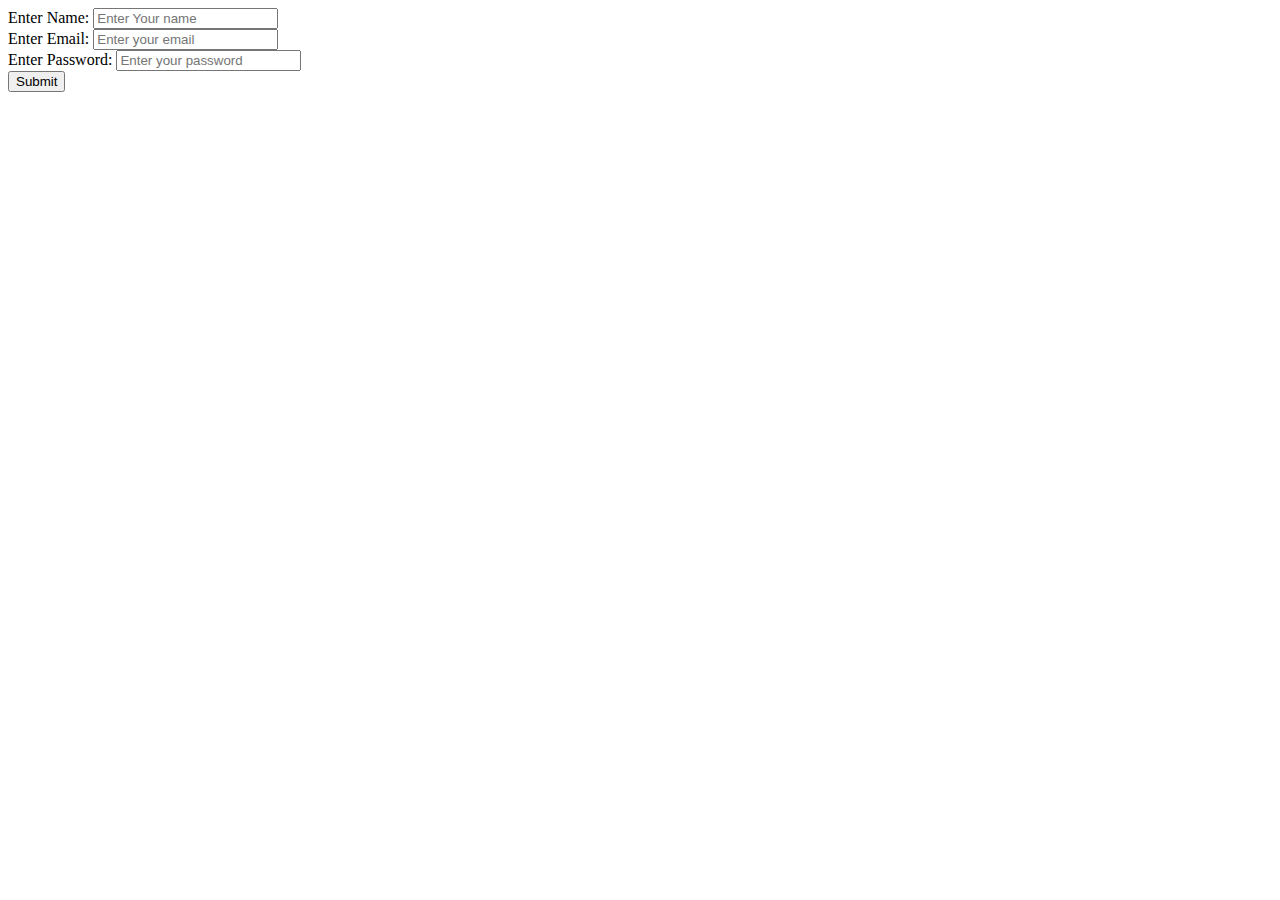
<file: indexx.html>
<!DOCTYPE html>
<html lang="en">
  <head>
    <title>Document</title>
  </head>
  <body>
    <label>Enter Name: </label>
       <input type="text" placeholder="Enter Your name"> <br>
       <label>Enter Email: </label>
       <input type="email" placeholder="Enter your email"><br>
       <label>Enter Password: </label>
       <input type="password" placeholder="Enter your password"> <br>
       <input type="button" value="Submit">

       
  </body>
</html>
</file>
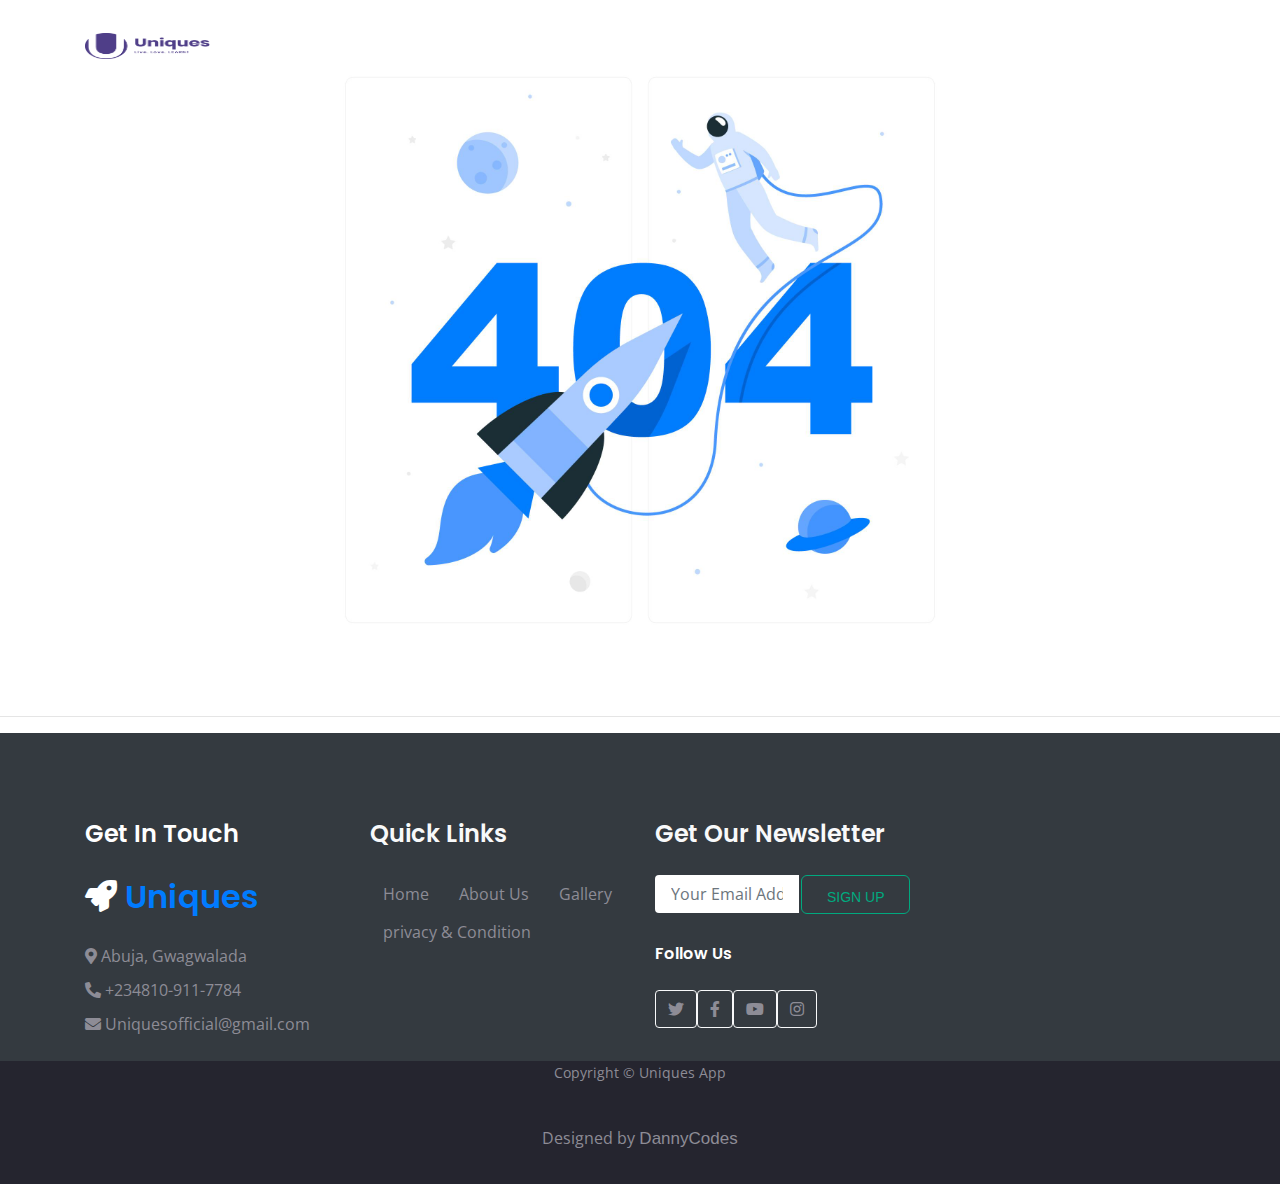
<file: privacy.html>
<!DOCTYPE html>
<html lang="en">
    <head>
        <meta charset="utf-8">
        <meta name="viewport" content="width=device-width, initial-scale=1, shrink-to-fit=no">
        
        <!-- SEO Meta Tags -->
        <meta name="description" content="Mobile App">
        <meta name="author" content="Uniques">

         <!-- OG Meta Tags to improve the way the post looks when you share the page on Facebook, Twitter, LinkedIn -->
         <meta property="og:Uniques" content="" /> <!-- website name -->
         <meta property="og:www.Uniques.com" content="" /> <!-- website link -->
         <meta property="og:Uniques" content=""/> <!-- title shown in the actual shared post -->
         <meta property="og:Live,Love,Learn" content="" /> <!-- description shown in the actual shared post -->
         <meta property="og:images\aea29d33-1f98-4b5b-90e2-17cf3b9c6610 (2).jpg" content="" /> <!-- image link, make sure it's jpg -->
         <meta property="og:https://play.google.cm/store/apps/details?id=com.Uniques.example.uniques" content="" /> <!-- where do you want your post to link to -->
         <meta name="twitter:card" content="summary_large_image"> <!-- to have large image post format in Twitter -->
        <!-- Webpage Title -->
        <title>Uniques app</title>
        
        <!-- Styles -->
        <link href="https://fonts.googleapis.com/css2?family=Open+Sans:ital,wght@0,400;0,600;0,700;1,400&display=swap" rel="stylesheet">
        <link href="https://fonts.googleapis.com/css2?family=Poppins:wght@600&display=swap" rel="stylesheet">
        <link href="css/bootstrap.css" rel="stylesheet">
        <link href="css/fontawesome-all.css" rel="stylesheet">
        <link href="css/swiper.css" rel="stylesheet">
        <link href="css/magnific-popup.css" rel="stylesheet">
        <link href="css/styles.css" rel="stylesheet">
        
        <!-- Favicon  -->
        <link rel="icon" href="images\IMG_8782.PNG">
    </head>
    <body data-spy="scroll" data-target=".fixed-top">
        
        <!-- Navigation -->
        <nav class="navbar navbar-expand-lg fixed-top navbar-dark">
            <div class="container">
                
                <!-- Text Logo - Use this if you don't have a graphic logo -->
                <!-- <a class="navbar-brand logo-text page-scroll" href="index.html">Name</a> -->

                <!-- Image Logo -->
                <a class="navbar-brand logo-image" href="index.html"><img src="images\IMG_8783.PNG " alt="alternative"></a> 

                <button class="navbar-toggler p-0 border-0" type="button" data-toggle="offcanvas">
                    <span class="navbar-toggler-icon"></span>
                </button>

                <div class="navbar-collapse offcanvas-collapse" id="navbarsExampleDefault">
                    <ul class="navbar-nav ml-auto">
                        <li class="nav-item">
                            <a class="nav-link page-scroll" href="index.html">Home <span class="sr-only">(current)</span></a>
                        </li>
                        <li class="nav-item">
                            <a class="nav-link page-scroll" href="features.html">Features</a>
                        </li>
                        <li class="nav-item">
                            <a class="nav-link page-scroll" href="gallery.html">Gallery</a>
                        </li>
                        <li class="nav-item dropdown">
                            <a class="nav-link dropdown-toggle" href="#" id="dropdown01" data-toggle="dropdown" aria-haspopup="true" aria-expanded="false">Drop</a>
                            <div class="dropdown-menu" aria-labelledby="dropdown01">
                                <a class="dropdown-item page-scroll" href="about.html">About Us</a>
                                <div class="dropdown-divider"></div>
                                <a class="dropdown-item page-scroll" href="privacy.html">Privacy Policy</a>
                            </div>
                        </li>
                        <li class="nav-item">
                            <a class="nav-link page-scroll" href="contact.html">Contact</a>
                        </li>
                    </ul>
                    <span class="nav-item">
                        <a class="btn-outline-sm page-scroll" href="#download">Download App</a>
                    </span>
                </div> <!-- end of navbar-collapse -->
            </div> <!-- end of container -->
        </nav> <!-- end of navbar -->
        <!-- end of navigation -->

        <center>
            <img src="images\3793096.jpg" height="700px">
        </center>
        <hr>

        <!-- Footer Start -->
    <div class="container-fluid bg-dark text-light footer my-6 mb-0 py-6 wow fadeIn" data-wow-delay="0.1s">
        <div class="container">
            <div class="row g-5">
                <div class="col-lg-3 col-md-6">
                    <h4 class="text-white mb-4">Get In Touch</h4>
                    <h2 class="text-primary mb-4"><i class="fa fa-rocket text-white me-2"></i> Uniques</h2>
                    <p class="mb-2"><i class="fa fa-map-marker-alt me-3"></i> Abuja, Gwagwalada</p>
                    <p class="mb-2"><i class="fa fa-phone-alt me-3"></i> +234810-911-7784</p>
                    <p class="mb-2"><i class="fa fa-envelope me-3"></i> Uniquesofficial@gmail.com</p>
                </div>
                <div class="col-lg-3 col-md-6">
                    <h4 class="text-light mb-4">Quick Links</h4>
                    <a class="btn btn-link" href="index.html">Home</a>
                    <a class="btn btn-link" href="about.html">About Us</a>
                    <a class="btn btn-link" href="gallery.html">Gallery</a>
                    <a class="btn btn-link" href="privacy.html">privacy & Condition</a>
                </div>
                <div class="col-lg-3 col-md-6">
                    <h4 class="text-light mb-4"> Get Our Newsletter</h4>
                    <form action="mailto:Uniquesofficial@gmail.com">
                        <div class="input-group">
                            <input type="text" class="form-control p-3 border-0" placeholder="Your Email Address">
                            <button class="btn btn-primary btn6">Sign Up</button>
                        </div>
                    </form>
                    <h6 class="text-white mt-4 mb-3">Follow Us</h6>
                    <div class="d-flex pt-2">
                        <a class="btn btn-square btn-outline-light me-1" href="https://www.twitter.com/Uniqueso"><i class="fab fa-twitter"></i></a>
                        <a class="btn btn-square btn-outline-light me-1" href="https://www.facebook.com/uniques_app"><i class="fab fa-facebook-f"></i></a>
                        <a class="btn btn-square btn-outline-light me-1" href="https://www.youtube.com/@Uniques"><i class="fab fa-youtube"></i></a>
                        <a class="btn btn-square btn-outline-light me-0" href="https://www.fa-instagram.com/uniques_app"><i class="fab fa-instagram"></i></a>
                    </div>
                </div>
            </div>
        </div>
    </div>
    <!-- Footer End -->


        <!-- Copyright -->
        <div class="copyright">
            <div class="container">
                <div class="row">
                    <div class="col-lg-12">
                        <p class="p-small">Copyright © Uniques App</p>
                        <p class="pt-4">Designed by <span class="fade-in-text">DannyCodes</span></p>
                    </div> <!-- end of col -->
                </div> <!-- enf of row -->
            </div> <!-- end of container -->
        </div> <!-- end of copyright --> 
        <!-- end of copyright -->
        <style>
        .fade-in-text {
    font-family: Arial;
    font-size: 17px;
    animation: fadeIn 30s;
  }
  @keyframes fadeIn {
    0% { opacity: 0; }
    100% { opacity: 1; }
  }

  .page-scroll:hover{
       color: aqua;
       font-weight: bold;
  }
  
.img-fluid { animation: fadeIn 10s; }
@keyframes fadeIn {
    0% { opacity: 0; }
    100% { opacity: 1; }
  }
  .header {
    background: #FCE97F;
    animation: fadeBackground 10s;
    animation-fill-mode: forwards;
  }
  @keyframes fadeBackground {
    from { background-color: #2EB07B; }
    to { 	background: linear-gradient(to bottom right, rgba(32, 185, 94, 1), rgba(31, 196, 202, 1));
  }
}
.row{
    animation: ease-in 8s;
}
    @keyframes ease-in {
        0%{ opacity:  0;}
        100%{ opacity: 1;}
    }

    .btn6 {
 --color: #00A97F;
 --color2: rgb(10, 25, 30);
 padding: 0.8em 1.75em;
 background-color: transparent;
 border-radius: 6px;
 border: .3px solid var(--color);
 transition: .5s;
 position: relative;
 overflow: hidden;
 cursor: pointer;
 z-index: 1;
 font-weight: 300;
 font-size: 14px;
 font-family: 'Roboto', 'Segoe UI', sans-serif;
 text-transform: uppercase;
 color: var(--color);
 height: 39px;
 margin-left: 2px;
 margin-bottom: 4px;
}

.btn6::after, .btn6::before {
 content: '';
 display: block;
 height: 100%;
 width: 100%;
 transform: skew(90deg) translate(-50%, -50%);
 position: absolute;
 inset: 50%;
 left: 25%;
 z-index: -1;
 transition: .5s ease-out;
 background-color: var(--color);
}

.btn6::before {
 top: -50%;
 left: -25%;
 transform: skew(90deg) rotate(180deg) translate(-50%, -50%);
}

.btn6:hover::before {
 transform: skew(45deg) rotate(180deg) translate(-50%, -50%);
}

.btn6:hover::after {
 transform: skew(45deg) translate(-50%, -50%);
}

.btn6:hover {
 color: var(--color2);
}

.btn6:active {
 filter: brightness(.7);
 transform: scale(.98);
}
.img3{
    transform: skew(-5deg);
}
        </style>
            
        <!-- Scripts -->
        <script src="js/jquery.min.js"></script> <!-- jQuery for Bootstrap's JavaScript plugins -->
        <script src="js/bootstrap.min.js"></script> <!-- Bootstrap framework -->
        <script src="js/jquery.easing.min.js"></script> <!-- jQuery Easing for smooth scrolling between anchors -->
        <script src="js/swiper.min.js"></script> <!-- Swiper for image and text sliders -->
        <script src="js/jquery.magnific-popup.js"></script> <!-- Magnific Popup for lightboxes -->
        <script src="js/morphext.min.js"></script> <!-- Morphtext rotating text in the header -->
        <script src="js/scripts.js"></script> <!-- Custom scripts -->
    </body>
</html>
</body>
</html>
</file>
<file: css/styles.css>
/* Description: Master CSS file */

/*****************************************
Table Of Contents:

- General Styles
- Navigation
- Header
- Small Features
- Description
- Details 1
- Details 1 Lightbox
- Details 2
- Features
- Video
- Questions
- Testimonials
- Download
- Customers
- Footer
- Copyright
- Back To Top Button
- Extra Pages
- Media Queries
******************************************/

/*****************************************
Colors:
- Backgrounds - light gray #f7fafd
- Navbar, footer - black #25252f
- Buttons - turquoise #1fc4ca
- Icons - green 
- Headings text, buttons - black #333333
- Body text - light gray #777777
******************************************/

/**************************/
/*     General Styles     */
/**************************/
body,
html {
  width: 100%;
  height: 100%;
}

body,
p {
  color: #777777;
  font: 400 1rem/1.625rem "Open Sans", sans-serif;
}

h1 {
  color: #333333;
  font: 600 2.5rem/3.25rem "Poppins", sans-serif;
}

h2 {
  color: #333333;
  font: 600 2rem/2.75rem "Poppins", sans-serif;
}

h3 {
  color: #333333;
  font: 600 1.75rem/2.375rem "Poppins", sans-serif;
}

h4 {
  color: #333333;
  font: 600 1.5rem/2.125rem "Poppins", sans-serif;
}

h5 {
  color: #333333;
  font: 600 1.25rem/1.75rem "Poppins", sans-serif;
}

h6 {
  color: #333333;
  font: 600 1rem/1.5rem "Poppins", sans-serif;
}

.p-large {
  font-size: 1.125rem;
  line-height: 1.75rem;
}

.p-small {
  font-size: 0.875rem;
  line-height: 1.5rem;
}

.testimonial-text {
  font-style: italic;
}

.testimonial-author {
  font: 600 1rem/1.5rem "Poppins", sans-serif;
}

.li-space-lg li {
  margin-bottom: 0.5rem;
}

a {
  color: #777777;
  text-decoration: underline;
}

a:hover {
  color: #777777;
  text-decoration: underline;
}

.no-line {
  text-decoration: none;
}

.no-line:hover {
  text-decoration: none;
}

.btn-solid-reg {
  display: inline-block;
  padding: 1.375rem 2.25rem 1.375rem 2.25rem;
  border: 1px solid #1fc4ca;
  border-radius: 2rem;
  background-color: #1fc4ca;
  color: #ffffff;
  font-weight: 600;
  font-size: 0.875rem;
  line-height: 0;
  text-decoration: none;
  transition: all 0.2s;
}

.btn-solid-reg:hover {
  border: 1px solid #1fc4ca;
  background-color: transparent;
  color: #1fc4ca;
  text-decoration: none;
}

.btn-solid-lg {
  display: inline-block;
  padding: 1.625rem 2.5rem 1.625rem 2.5rem;
  border: 1px solid #1fc4ca;
  border-radius: 2rem;
  background-color: #1fc4ca;
  color: #ffffff;
  font-weight: 600;
  font-size: 0.875rem;
  line-height: 0;
  text-decoration: none;
  transition: all 0.2s;
}

.btn-solid-lg:hover {
  border: 1px solid #1fc4ca;
  background-color: transparent;
  color: #1fc4ca;
  text-decoration: none;
}

.btn-solid-lg .fab {
  margin-right: 0.5rem;
  font-size: 1.25rem;
  line-height: 0;
  vertical-align: top;
}

.btn-solid-lg .fab.fa-google-play {
  font-size: 1rem;
}

.btn-outline-reg {
  display: inline-block;
  padding: 1.375rem 2.25rem 1.375rem 2.25rem;
  border: 1px solid #333333;
  border-radius: 2rem;
  background-color: transparent;
  color: #333333;
  font-weight: 600;
  font-size: 0.875rem;
  line-height: 0;
  text-decoration: none;
  transition: all 0.2s;
}

.btn-outline-reg:hover {
  border: 1px solid #333333;
  background-color: #333333;
  color: #ffffff;
  text-decoration: none;
}

.btn-outline-lg {
  display: inline-block;
  padding: 1.625rem 2.5rem 1.625rem 2.5rem;
  border: 1px solid #333333;
  border-radius: 2rem;
  background-color: transparent;
  color: #333333;
  font-weight: 600;
  font-size: 0.875rem;
  line-height: 0;
  text-decoration: none;
  transition: all 0.2s;
}

.btn-outline-lg:hover {
  border: 1px solid #333333;
  background-color: #333333;
  color: #ffffff;
  text-decoration: none;
}

.btn-outline-sm {
  display: inline-block;
  padding: 1rem 1.5rem 1rem 1.5rem;
  border: 1px solid #333333;
  border-radius: 2rem;
  background-color: transparent;
  color: #333333;
  font-weight: 600;
  font-size: 0.875rem;
  line-height: 0;
  text-decoration: none;
  transition: all 0.2s;
}

.btn-outline-sm:hover {
  border: 1px solid #333333;
  background-color: #333333;
  color: #ffffff;
  text-decoration: none;
}

.form-group {
  position: relative;
  margin-bottom: 1.25rem;
}

.label-control {
  position: absolute;
  top: 0.87rem;
  left: 1.375rem;
  color: #777777;
  opacity: 1;
  font-size: 0.875rem;
  line-height: 1.375rem;
  cursor: text;
  transition: all 0.2s ease;
}

.form-control-input:focus + .label-control,
.form-control-input.notEmpty + .label-control,
.form-control-textarea:focus + .label-control,
.form-control-textarea.notEmpty + .label-control {
  top: 0.125rem;
  opacity: 1;
  font-size: 0.75rem;
  font-weight: 700;
}

.form-control-input,
.form-control-select {
  display: block; /* needed for proper display of the label in Firefox, IE, Edge */
  width: 100%;
  padding-top: 1.125rem;
  padding-bottom: 0.125rem;
  padding-left: 1.3125rem;
  border: 1px solid #cbcbd1;
  border-radius: 2rem;
  background-color: #ffffff;
  color: #777777;
  font-size: 0.875rem;
  line-height: 1.875rem;
  transition: all 0.2s;
  -webkit-appearance: none; /* removes inner shadow on form inputs on ios safari */
}

.form-control-select {
  padding-top: 0.5rem;
  padding-bottom: 0.5rem;
  height: 3rem;
}

select {
  /* you should keep these first rules in place to maintain cross-browser behavior */
  -webkit-appearance: none;
  -moz-appearance: none;
  -ms-appearance: none;
  -o-appearance: none;
  appearance: none;
  background-image: url("../images/down-arrow.png");
  background-position: 96% 50%;
  background-repeat: no-repeat;
  outline: none;
}

.form-control-textarea {
  display: block; /* used to eliminate a bottom gap difference between Chrome and IE/FF */
  width: 100%;
  height: 14rem; /* used instead of html rows to normalize height between Chrome and IE/FF */
  padding-top: 1.5rem;
  padding-left: 1.3125rem;
  border: 1px solid #cbcbd1;
  border-radius: 0.375rem;
  background-color: #ffffff;
  color: #777777;
  font-size: 0.875rem;
  line-height: 1.5rem;
  transition: all 0.2s;
}

.form-control-input:focus,
.form-control-select:focus,
.form-control-textarea:focus {
  border: 1px solid #a1a1a1;
  outline: none; /* Removes blue border on focus */
}

.form-control-input:hover,
.form-control-select:hover,
.form-control-textarea:hover {
  border: 1px solid #a1a1a1;
}

input[type="checkbox"] {
  vertical-align: -10%;
  margin-right: 0.5rem;
}

.form-control-submit-button {
  display: inline-block;
  width: 100%;
  height: 3.125rem;
  border: 1px solid #1fc4ca;
  border-radius: 2rem;
  background-color: #1fc4ca;
  color: #ffffff;
  font-weight: 600;
  font-size: 0.875rem;
  line-height: 0;
  cursor: pointer;
  transition: all 0.2s;
}

.form-control-submit-button:hover {
  border: 1px solid #1fc4ca;
  background-color: transparent;
  color: #1fc4ca;
}

/* Fade-move Animation For Details Lightbox - Magnific Popup */
/* at start */
.my-mfp-slide-bottom .zoom-anim-dialog {
  opacity: 0;
  transition: all 0.2s ease-out;
  -webkit-transform: translateY(-1.25rem) perspective(37.5rem) rotateX(10deg);
  -ms-transform: translateY(-1.25rem) perspective(37.5rem) rotateX(10deg);
  transform: translateY(-1.25rem) perspective(37.5rem) rotateX(10deg);
}

/* animate in */
.my-mfp-slide-bottom.mfp-ready .zoom-anim-dialog {
  opacity: 1;
  -webkit-transform: translateY(0) perspective(37.5rem) rotateX(0);
  -ms-transform: translateY(0) perspective(37.5rem) rotateX(0);
  transform: translateY(0) perspective(37.5rem) rotateX(0);
}

/* animate out */
.my-mfp-slide-bottom.mfp-removing .zoom-anim-dialog {
  opacity: 0;
  -webkit-transform: translateY(-0.625rem) perspective(37.5rem) rotateX(10deg);
  -ms-transform: translateY(-0.625rem) perspective(37.5rem) rotateX(10deg);
  transform: translateY(-0.625rem) perspective(37.5rem) rotateX(10deg);
}

/* dark overlay, start state */
.my-mfp-slide-bottom.mfp-bg {
  opacity: 0;
  transition: opacity 0.2s ease-out;
}

/* animate in */
.my-mfp-slide-bottom.mfp-ready.mfp-bg {
  opacity: 0.8;
}
/* animate out */
.my-mfp-slide-bottom.mfp-removing.mfp-bg {
  opacity: 0;
}
/* end of fade-move animation for details lightbox - magnific popup */

/* Fade Animation For Image Lightbox And Morphtext - Magnific Popup */
@-webkit-keyframes fadeIn {
  from {
    opacity: 0;
  }
  to {
    opacity: 1;
  }
}

@keyframes fadeIn {
  from {
    opacity: 0;
  }
  to {
    opacity: 1;
  }
}

.fadeIn {
  -webkit-animation: fadeIn 0.6s;
  animation: fadeIn 0.6s;
}

@-webkit-keyframes fadeOut {
  from {
    opacity: 1;
  }
  to {
    opacity: 0;
  }
}

@keyframes fadeOut {
  from {
    opacity: 1;
  }
  to {
    opacity: 0;
  }
}

.fadeOut {
  -webkit-animation: fadeOut 0.8s;
  animation: fadeOut 0.8s;
}
/* end of fade animation for image lightbox and morphtext - magnific popup */

/**********************/
/*     Navigation     */
/**********************/
.navbar {
  background-color: #25252f;
  font-weight: 600;
  font-size: 0.875rem;
  line-height: 0.875rem;
  box-shadow: 0 0.0625rem 0.375rem 0 rgba(0, 0, 0, 0.025);
}

.navbar .logo-image img {
  width: 125px;
  height: 26px;
}

.navbar .logo-text {
  color: #ffffff;
  font-weight: 700;
  font-size: 2rem;
  line-height: 1rem;
  text-decoration: none;
}

.offcanvas-collapse {
  position: fixed;
  top: 3.25rem; /* adjusts the height between the top of the page and the offcanvas menu */
  bottom: 0;
  left: 100%;
  width: 100%;
  padding-right: 1rem;
  padding-left: 1rem;
  overflow-y: auto;
  visibility: hidden;
  background-color: #25252f;
  transition: visibility 0.3s ease-in-out, -webkit-transform 0.3s ease-in-out;
  transition: transform 0.3s ease-in-out, visibility 0.3s ease-in-out;
  transition: transform 0.3s ease-in-out, visibility 0.3s ease-in-out,
    -webkit-transform 0.3s ease-in-out;
}

.offcanvas-collapse.open {
  visibility: visible;
  -webkit-transform: translateX(-100%);
  transform: translateX(-100%);
}

.navbar .navbar-nav {
  margin-top: 0.75rem;
  margin-bottom: 0.5rem;
}

.navbar.navbar-dark .nav-item .nav-link {
  padding-top: 0.625rem;
  padding-bottom: 0.625rem;
  color: #ffffff;
  text-decoration: none;
  transition: all 0.2s ease;
}

.navbar .nav-item.dropdown.show .nav-link,
.navbar .nav-item .nav-link:hover,
.navbar .nav-item .nav-link.active {
  color: #6cfaff;
}

/* Dropdown Menu */
.navbar .dropdown .dropdown-menu {
  animation: fadeDropdown 0.2s; /* required for the fade animation */
}

@keyframes fadeDropdown {
  0% {
    opacity: 0;
  }

  100% {
    opacity: 1;
  }
}

.navbar .dropdown-menu {
  margin-top: 0.5rem;
  margin-bottom: 0.5rem;
  border: none;
  background-color: #25252f;
}

.navbar .dropdown-item {
  padding-top: 0.5rem;
  padding-bottom: 0.5rem;
  color: #ffffff;
  font-weight: 600;
  font-size: 0.875rem;
  line-height: 0.875rem;
  text-decoration: none;
}

.navbar .dropdown-item:hover {
  background-color: #25252f;
  color: #6cfaff;
}

.navbar .dropdown-divider {
  width: 100%;
  height: 1px;
  margin: 0.5rem auto 0.5rem auto;
  border: none;
  background-color: #646060;
}
/* end of dropdown menu */

.navbar .nav-item .btn-outline-sm {
  margin-top: 0.125rem;
  margin-bottom: 1.375rem;
  border: 1px solid #ffffff;
  color: #ffffff;
}

.navbar .nav-item .btn-outline-sm:hover {
  border: 1px solid #1fc4ca;
  background-color: #1fc4ca;
  color: #ffffff;
}

.navbar .navbar-toggler {
  padding: 0;
  border: none;
  font-size: 1.25rem;
}

/*****************/
/*    Header     */
/*****************/
.header {
  padding-top: 7rem;
  padding-bottom: 3.5rem;
  background: linear-gradient(to bottom right, rgba(32, 185, 94, 1));
}

.header .text-container {
  margin-bottom: 2.5rem;
  text-align: center;
}

.header h1 {
  margin-bottom: 1rem;
  color: #ffffff;
}

.header #js-rotating {
  color: #6cfaff;
}

.header .p-large {
  margin-bottom: 2.25rem;
  color: #ffffff;
}

.header .btn-solid-lg {
  margin-right: 0.375rem;
  margin-bottom: 1.125rem;
  margin-left: 0.375rem;
  border: 1px solid #ffffff;
  background: #ffffff;
  color: #139ea3;
}

.header .btn-solid-lg:hover {
  border: 1px solid #ffffff;
  background: transparent;
  color: #ffffff;
}

.header .image-container {
  text-align: center;
}

/**************************/
/*     Small Features     */
/**************************/
.cards-1 {
  padding-top: 8rem;
  padding-bottom: 2.75rem;
  text-align: center;
}

.cards-1 .h2-heading {
  margin-bottom: 3.75rem;
}

.cards-1 .card {
  margin-bottom: 4rem;
  border: 0;
  background-color: transparent;
}

.cards-1 .card-image {
  width: 5.5rem;
  height: 5.5rem;
  margin-right: auto;
  margin-bottom: 1.5rem;
  margin-left: auto;
  border-radius: 50%;
  background: linear-gradient(
    to bottom right,
    rgba(32, 185, 94, 1),
    rgba(31, 196, 202, 1)
  );
}

.cards-1 .card-image .fas {
  color: #ffffff;
  font-size: 2rem;
  line-height: 5.5rem;
}

.cards-1 .card-body {
  padding: 0;
}

.cards-1 .card-title {
  margin-bottom: 0.5rem;
}

/**********************/
/*    Description     */
/**********************/
.basic-1 {
  padding-top: 7.5rem;
  background-color: #cb9392;
}

.basic-1 .text-container {
  margin-bottom: 7rem;
}

.basic-1 .text-container p {
  color: #ffffff;
  font-size: 1.5rem;
  line-height: 2.125rem;
}

.basic-1 .image-container {
  margin-right: -0.9375rem;
  margin-left: -0.9375rem;
}

/*********************/
/*     Details 1     */
/*********************/
.basic-2 {
  padding-top: 8.125rem;
  padding-bottom: 3.75rem;
}

.basic-2 .image-container {
  margin-bottom: 3.5rem;
}

.basic-2 h2 {
  margin-bottom: 1.75rem;
}

.basic-2 .list-unstyled {
  margin-bottom: 2rem;
}

.basic-2 .list-unstyled .fas {
  font-size: 0.375rem;
  line-height: 1.625rem;
}

.basic-2 .list-unstyled .media-body {
  margin-left: 0.5rem;
}

/******************************/
/*     Details 1 Lightbox     */
/******************************/
.lightbox-basic {
  position: relative;
  max-width: 71.875rem;
  margin: 2.5rem auto;
  padding: 3rem 1rem;
  background-color: #fff;
  text-align: left;
}

.lightbox-basic .image-container {
  margin-bottom: 3rem;
  text-align: center;
}

.lightbox-basic .image-container img {
  border-radius: 0.5rem;
}

.lightbox-basic h3 {
  margin-bottom: 0.5rem;
}

.lightbox-basic hr {
  width: 2.75rem;
  margin-top: 0.125rem;
  margin-bottom: 1rem;
  margin-left: 0;
  border-top: 0.125rem solid #e0e0e0;
}

.lightbox-basic h4 {
  margin-top: 1.75rem;
  margin-bottom: 0.625rem;
}

.lightbox-basic .list-unstyled {
  margin-bottom: 1.5rem;
}

.lightbox-basic .list-unstyled .fas {
  font-size: 0.875rem;
  line-height: 1.75rem;
}

.lightbox-basic .list-unstyled .media-body {
  margin-left: 0.625rem;
}

.lightbox-basic .list-unstyled {
  margin-bottom: 1.5rem;
}

/* Action Button */
.lightbox-basic .btn-solid-reg.mfp-close {
  position: relative;
  width: auto;
  height: auto;
  color: #ffffff;
  opacity: 1;
}

.lightbox-basic .btn-solid-reg.mfp-close:hover {
  color: #1fc4ca;
}
/* end of action Button */

/* Back Button */
.lightbox-basic .btn-outline-reg.mfp-close.as-button {
  position: relative;
  display: inline-block;
  width: auto;
  height: auto;
  margin-left: 0.375rem;
  padding: 1.375rem 2.25rem 1.375rem 2.25rem;
  border: 1px solid #333333;
  background-color: transparent;
  color: #333333;
  opacity: 1;
}

.lightbox-basic .btn-outline-reg.mfp-close.as-button:hover {
  background-color: #333333;
  color: #ffffff;
}
/* end of back button */

/* Close X Button */
.lightbox-basic button.mfp-close.x-button {
  position: absolute;
  top: -0.125rem;
  right: -0.125rem;
  width: 2.75rem;
  height: 2.75rem;
  color: #555;
}
/* end of close x button */

/*********************/
/*     Details 2     */
/*********************/
.basic-3 {
  padding-top: 3.75rem;
  padding-bottom: 8.125rem;
}

.basic-3 .text-container {
  margin-bottom: 3.5rem;
}

.basic-3 h2 {
  margin-bottom: 1.625rem;
}

.basic-3 p {
  margin-bottom: 1.5rem;
}

.basic-3 .list-unstyled {
  margin-bottom: 1.75rem;
}

.basic-3 .list-unstyled .fas {
  font-size: 0.375rem;
  line-height: 1.625rem;
}

.basic-3 .list-unstyled .media-body {
  margin-left: 0.5rem;
}

.basic-3 .btn-solid-reg {
  margin-right: 0.5rem;
}

/********************/
/*     Features     */
/********************/
.tabs {
  padding-top: 7.5rem;
  padding-bottom: 8.125rem;
  background-color: #d4ce91;
}

.tabs h2 {
  text-align: center;
  margin-bottom: 3.125rem;
}

.tabs .nav-tabs {
  margin-right: auto;
  margin-bottom: 1.5rem;
  margin-left: auto;
  justify-content: center;
  border-bottom: none;
}

.tabs .nav-link {
  margin-bottom: 1rem;
  padding: 0.5rem 1rem 0.25rem 1rem;
  border: none;
  border-bottom: 0.125rem solid transparent;
  border-radius: 0;
  font: 700 1rem/1.75rem "Montserrat", sans-serif;
  text-decoration: none;
  transition: all 0.2s ease;
}

.tabs .nav-link.active,
.tabs .nav-link:hover {
  border-bottom: 0.125rem solid #333333;
  background-color: transparent;
  color: #333333;
}

.tabs .nav-link .fas {
  margin-right: 0.375rem;
  font-size: 1rem;
}

.tabs .tab-content {
  width: 100%; /* for proper display in IE11 */
}

.tabs .image-container {
  margin-bottom: 3rem;
}

.tabs h3 {
  margin-bottom: 1.125rem;
}

.tabs p,
.tabs .list-unstyled {
  color: #333333;
}

.tabs .list-unstyled {
  margin-bottom: 1.75rem;
}

.tabs .list-unstyled .fas {
  font-size: 0.375rem;
  line-height: 1.625rem;
}

.tabs .list-unstyled .media-body {
  margin-left: 0.5rem;
}

.tabs .btn-solid-reg {
  border: 1px solid #333333;
  background-color: #333333;
}

.tabs .btn-solid-reg:hover {
  background-color: transparent;
  color: #333333;
}

/*********************/
/*     Questions     */
/*********************/
.basic-5 {
  padding-top: 3.5rem;
  padding-bottom: 7rem;
}

.basic-5 .h2-small-viewport {
  margin-bottom: 2rem;
}

.basic-5 .h2-large-viewport {
  display: none;
}

/************************/
/*     Testimonials     */
/************************/
.slider-1 {
  padding-top: 8.25rem;
  padding-bottom: 8.25rem;
  background-color: #20b3b8;
}

.slider-1 .slider-container {
  position: relative;
}

.slider-1 .swiper-container {
  position: static;
  width: 86%;
  text-align: center;
}

.slider-1 .swiper-button-prev:focus,
.slider-1 .swiper-button-next:focus {
  /* even if you can't see it chrome you can see it on mobile device */
  outline: none;
}

.slider-1 .swiper-button-prev {
  left: -0.875rem;
  background-image: url("data:image/svg+xml;charset=utf-8,%3Csvg%20xmlns%3D'http%3A%2F%2Fwww.w3.org%2F2000%2Fsvg'%20viewBox%3D'0%200%2028%2044'%3E%3Cpath%20d%3D'M0%2C22L22%2C0l2.1%2C2.1L4.2%2C22l19.9%2C19.9L22%2C44L0%2C22L0%2C22L0%2C22z'%20fill%3D'%23ffffff'%2F%3E%3C%2Fsvg%3E");
  background-size: 1.125rem 1.75rem;
}

.slider-1 .swiper-button-next {
  right: -0.875rem;
  background-image: url("data:image/svg+xml;charset=utf-8,%3Csvg%20xmlns%3D'http%3A%2F%2Fwww.w3.org%2F2000%2Fsvg'%20viewBox%3D'0%200%2028%2044'%3E%3Cpath%20d%3D'M27%2C22L27%2C22L5%2C44l-2.1-2.1L22.8%2C22L2.9%2C2.1L5%2C0L27%2C22L27%2C22z'%20fill%3D'%23ffffff'%2F%3E%3C%2Fsvg%3E");
  background-size: 1.125rem 1.75rem;
}

.slider-1 .card {
  position: relative;
  border: none;
  background-color: transparent;
}

.slider-1 .card-image {
  width: 5rem;
  height: 5rem;
  margin-right: auto;
  margin-bottom: 1.25rem;
  margin-left: auto;
  border-radius: 50%;
}

.slider-1 .card-body {
  padding: 0;
}

.slider-1 .testimonial-text {
  margin-bottom: 0.75rem;
  color: #ffffff;
}

.slider-1 .testimonial-author {
  margin-bottom: 0;
  color: #ffffff;
}

/********************/
/*     Download     */
/********************/
.counter {
  padding-top: 8.125rem;
  padding-bottom: 7rem;
  background: #f7fafd;
  text-align: center;
}

.counter .image-container {
  margin-bottom: 4rem;
}

.counter #counter .cell {
  display: inline-block;
  width: 6.375rem;
  margin-right: 1rem;
  margin-bottom: 2rem;
  margin-left: 1rem;
}

.counter #counter .counter-value {
  color: #333333;
  font-weight: 700;
  font-family: Poppins;
  font-size: 3rem;
  line-height: 3.5rem;
  vertical-align: middle;
}

.counter #counter .counter-info {
  margin-bottom: 0;
  font-size: 0.875rem;
  line-height: 1.25rem;
  vertical-align: middle;
}

.counter p {
  margin-bottom: 2rem;
  font-size: 1.5rem;
  line-height: 2.125rem;
}

.counter .btn-solid-lg {
  margin-right: 0.375rem;
  margin-bottom: 1.125rem;
  margin-left: 0.375rem;
}

/*********************/
/*     Customers     */
/*********************/
.slider-2 {
  padding-bottom: 2rem;
  background-color: #f7fafd;
  text-align: center;
}

/******************/
/*     Footer     */
/******************/
.footer {
  padding-top: 5.25rem;
  padding-bottom: 1rem;
  background-color: #25252f;
}

.footer a {
  text-decoration: none;
}

.footer .footer-col {
  margin-bottom: 3rem;
}

.footer h6 {
  margin-bottom: 0.625rem;
  color: #8d8c96;
}

.footer p,
.footer a,
.footer ul {
  color: #8d8c96;
}

.footer .li-space-lg li {
  margin-bottom: 0.375rem;
}

.footer .footer-col.third .fa-stack {
  width: 2em;
  margin-bottom: 1.25rem;
  margin-right: 0.375rem;
  font-size: 1.375rem;
}

.footer .footer-col.third .fa-stack .fa-stack-1x {
  color: #ffffff;
  transition: all 0.2s ease;
}

.footer .footer-col.third .fa-stack .fa-stack-2x {
  color: #3b384b;
  transition: all 0.2s ease;
}

.footer .footer-col.third .fa-stack:hover .fa-stack-1x {
  color: #ffffff;
}

.footer .footer-col.third .fa-stack:hover .fa-stack-2x {
  color: #00c9db;
}

/*********************/
/*     Copyright     */
/*********************/
.copyright {
  padding-bottom: 1rem;
  text-align: center;
  background-color: #25252f;
}

.copyright p,
.copyright a {
  color: #8d8c96;
  text-decoration: none;
}

/******************************/
/*     Back To Top Button     */
/******************************/
a.back-to-top {
  position: fixed;
  z-index: 999;
  right: 0.75rem;
  bottom: 0.75rem;
  display: none;
  width: 2.625rem;
  height: 2.625rem;
  border-radius: 1.875rem;
  background: #585f63 url("../images/up-arrow.png") no-repeat center 47%;
  background-size: 1.125rem 1.125rem;
  text-indent: -9999px;
}

a:hover.back-to-top {
  background-color: #1fc4ca;
}

/***********************/
/*     Extra Pages     */
/***********************/
.ex-header {
  padding-top: 8.5rem;
  padding-bottom: 4rem;
  background: linear-gradient(to bottom right, rgba(32, 185, 94, 1));
}

.ex-header h1 {
  color: #ffffff;
}

.ex-basic-1 .list-unstyled .fas {
  font-size: 0.375rem;
  line-height: 1.625rem;
}

.ex-basic-1 .list-unstyled .media-body {
  margin-left: 0.5rem;
}

.ex-basic-1 .list-unstyled.list-icon-lg .media {
  margin-bottom: 2.5rem;
}

.ex-basic-1 .list-unstyled.list-icon-lg .list-icon {
  width: 3rem;
  height: 3rem;
  border-radius: 50%;
  background: linear-gradient(
    to bottom right,
    rgba(32, 185, 94, 1),
    rgba(31, 196, 202, 1)
  );
  text-align: center;
}

.ex-basic-1 .list-unstyled.list-icon-lg .fas {
  color: #ffffff;
  font-size: 1rem;
  line-height: 3rem;
}

.ex-basic-1 .list-unstyled.list-icon-lg .media-body {
  margin-left: 1rem;
}

.ex-basic-1 .text-box {
  padding: 1.25rem 1.25rem 0.5rem 1.25rem;
  background-color: #f7fafd;
}

.ex-basic-1 .map-responsive {
  overflow: hidden;
  position: relative;
  height: 0;
  margin-bottom: 3rem;
  padding-bottom: 56.25%;
  border-radius: 0.25rem;
}

.ex-basic-1 .map-responsive iframe {
  left: 0;
  top: 0;
  height: 100%;
  width: 100%;
  position: absolute;
  border: none;
}

.ex-cards-1 .card {
  border: none;
  background-color: transparent;
}

.ex-cards-1 .card .fa-stack {
  width: 2em;
  font-size: 1.125rem;
}

.ex-cards-1 .card .fa-stack-2x {
  color: #20b95e;
}

.ex-cards-1 .card .fa-stack-1x {
  color: #ffffff;
  font-weight: 700;
  line-height: 2.125rem;
}

.ex-cards-1 .card .list-unstyled .media-body {
  margin-left: 0.75rem;
}

.ex-cards-1 .card .list-unstyled .media-body h5 {
  margin-top: 0.125rem;
  margin-bottom: 0.375rem;
}

.ex-cards-2 {
  text-align: center;
}

.ex-cards-2 .card {
  max-width: 15.75rem;
  margin-right: auto;
  margin-bottom: 5rem;
  margin-left: auto;
  border: 1px solid #a3aaad;
  background-color: transparent;
}

.ex-cards-2 .card .card-body {
  padding-top: 2.5rem;
  padding-bottom: 3rem;
}

.ex-cards-2 .card .package {
  margin-bottom: 2.5rem;
  color: #333333;
  font-weight: 700;
  font-size: 1.375rem;
}

.ex-cards-2 .card .price {
  margin-bottom: 0.5rem;
}

.ex-cards-2 .card .currency {
  position: relative;
  margin-right: 0.25rem;
  color: #1fc4ca;
  font-weight: 600;
  font-size: 1.5rem;
  top: -1.125rem;
}

.ex-cards-2 .card .value {
  color: #1fc4ca;
  font-weight: 700;
  font-size: 3.25rem;
}

.ex-cards-2 .card .period {
  margin-top: -0.25rem;
  margin-bottom: 1.25rem;
}

.ex-cards-2 .card p {
  margin-bottom: 1.75rem;
}

.ex-cards-2 .button-wrapper {
  position: absolute;
  right: 0;
  bottom: -1.5rem;
  left: 0;
}

.ex-cards-2 .btn-solid-reg:hover {
  background-color: #ffffff;
}

.ex-cards-3 {
  text-align: center;
}

.ex-cards-3 .card {
  max-width: 20.375rem;
  margin-right: auto;
  margin-bottom: 5rem;
  margin-left: auto;
  border: none;
  background-color: transparent;
}

.ex-cards-3 .card .card-body {
  margin-bottom: 1.25rem;
  padding: 2.5rem 1.75rem 1.5rem 1.75rem;
  border: 1px solid #a3aaad;
}

.ex-cards-3 .card .package {
  margin-bottom: 2.125rem;
  color: #333333;
  font-weight: 700;
  font-size: 1.375rem;
}

.ex-cards-3 .card .price {
  margin-bottom: 0.5rem;
}

.ex-cards-3 .card .currency {
  position: relative;
  margin-right: 0.25rem;
  color: #1fc4ca;
  font-weight: 600;
  font-size: 1.5rem;
  top: -1.125rem;
}

.ex-cards-3 .card .value {
  color: #1fc4ca;
  font-weight: 700;
  font-size: 3.25rem;
}

.ex-cards-3 .card .period {
  margin-top: -0.25rem;
  margin-bottom: 1.75rem;
}

.ex-cards-3 .card .list-unstyled {
  text-align: left;
}

.ex-cards-3 .card .list-unstyled .fas {
  color: #ffffff;
  font-size: 1rem;
  line-height: 1.75rem;
}

.ex-cards-3 .card .list-unstyled .media-body {
  margin-left: 0.625rem;
}

.ex-cards-3 .card .btn-solid-reg {
  border-radius: 0;
  width: 100%;
  padding-top: 1.375rem;
  padding-bottom: 1.375rem;
}

.ex-cards-4 {
  text-align: center;
}

.ex-cards-4 .card {
  margin-right: 1.5rem;
  margin-bottom: 5rem;
  border: 1px solid #a3aaad;
  background-color: transparent;
}

.ex-cards-4 .card .price {
  position: absolute;
  top: -1.25rem;
  right: -1.25rem;
  width: 4.5rem;
  height: 4.5rem;
  border-radius: 50%;
  background-color: #1fc4ca;
  text-align: center;
}

.ex-cards-4 .card .value {
  color: #ffffff;
  font-weight: 700;
  font-size: 1.25rem;
  line-height: 4.5rem;
}

.ex-cards-4 .card .card-body {
  margin-bottom: 0.75rem;
  padding: 2.5rem 1.75rem 2.5rem 1.75rem;
}

.ex-cards-4 .card .package {
  margin-bottom: 1rem;
  color: #333333;
  font-weight: 700;
  font-size: 1.375rem;
}

.ex-cards-4 .card p {
  margin-bottom: 1.5rem;
  text-align: left;
}

.ex-cards-4 .card .list-unstyled {
  margin-bottom: 1.75rem;
  text-align: left;
}

.ex-cards-4 .card .list-unstyled .fas {
  font-size: 0.375rem;
  line-height: 1.625rem;
}

.ex-cards-4 .card .list-unstyled .media-body {
  margin-left: 0.5rem;
}

.ex-form-1 .form-group {
  margin-bottom: 1.75rem;
}

.ex-form-1 .label-control {
  top: 1.375rem;
  left: 1.375rem;
  font-size: 1rem;
}

.ex-form-1 .form-control-input:focus + .label-control,
.ex-form-1 .form-control-input.notEmpty + .label-control,
.ex-form-1 .form-control-textarea:focus + .label-control,
.ex-form-1 .form-control-textarea.notEmpty + .label-control {
  top: 0.375rem;
}

.ex-form-1 .form-control-input {
  padding-top: 1.5rem;
  padding-bottom: 0.625rem;
  border-radius: 0.375rem;
}

.ex-form-1 .form-control-submit-button {
  height: 4rem;
  border-radius: 2.5rem;
}

/*************************/
/*     Media Queries     */
/*************************/
/* Min-width 768px */
@media (min-width: 768px) {
  /* Header */
  .header {
    padding-top: 8.5rem;
  }
  /* end of header */

  /* Extra Pages */
  .ex-basic-1 .list-unstyled.list-icon-lg .list-icon {
    width: 5rem;
    height: 5rem;
  }

  .ex-basic-1 .list-unstyled.list-icon-lg .fas {
    font-size: 2rem;
    line-height: 5rem;
  }

  .ex-basic-1 .list-unstyled.list-icon-lg .media-body {
    margin-left: 1.5rem;
  }

  .ex-basic-1 .text-box {
    padding: 1.75rem 2rem 0.875rem 2rem;
  }

  .ex-cards-2 .card {
    display: inline-block;
    margin-right: 0.625rem;
    margin-left: 0.625rem;
    vertical-align: top;
  }

  .ex-cards-3 .card {
    display: inline-block;
    margin-right: 1.25rem;
    margin-left: 1.25rem;
    vertical-align: top;
  }

  .ex-cards-3 .card .card-body {
    padding-right: 2rem;
    padding-left: 2rem;
  }

  .ex-cards-4 .card {
    display: inline-block;
    max-width: 20rem;
    margin-right: 1.25rem;
    margin-left: 1.25rem;
    vertical-align: top;
  }

  .ex-cards-4 .card .card-body {
    padding-right: 2rem;
    padding-left: 2rem;
  }
  /* end of extra pages */
}
/* end of min-width 768px */

/* Min-width 992px */
@media (min-width: 992px) {
  /* General Styles */
  .h1-large {
    font-size: 3.75rem;
    line-height: 4.5rem;
  }

  .h2-heading {
    width: 32rem;
    margin-right: auto;
    margin-left: auto;
  }

  .p-heading {
    width: 43rem;
    margin-right: auto;
    margin-left: auto;
  }
  /* end of general styles */

  /* Navigation */
  .navbar {
    padding-top: 1.75rem;
    background-color: transparent;
    box-shadow: none;
    transition: all 0.2s;
  }

  .navbar.top-nav-collapse {
    padding-top: 0.5rem;
    background-color: #25252f;
    box-shadow: 0 0.0625rem 0.375rem 0 rgba(0, 0, 0, 0.025);
  }

  .offcanvas-collapse {
    position: static;
    top: auto;
    bottom: auto;
    left: auto;
    width: auto;
    padding-right: 0;
    padding-left: 0;
    background-color: transparent;
    overflow-y: visible;
    visibility: visible;
  }

  .offcanvas-collapse.open {
    -webkit-transform: none;
    transform: none;
  }

  .navbar .navbar-nav {
    margin-top: 0;
    margin-bottom: 0;
  }

  .navbar .nav-item .nav-link {
    padding-right: 0.75rem;
    padding-left: 0.75rem;
  }

  .navbar .dropdown-menu {
    margin-top: 0.25rem;
    box-shadow: 0 0.0625rem 0.375rem 0 rgba(0, 0, 0, 0.025);
  }

  .navbar .dropdown-divider {
    width: 90%;
  }

  .navbar .nav-item .btn-outline-sm {
    margin-top: 0;
    margin-bottom: 0;
    margin-left: 0.75rem;
  }
  /* end of navigation */

  /* Header */
  .header .text-container {
    margin-top: 0.5rem;
    margin-bottom: 0;
    text-align: left;
  }

  .header .btn-solid-lg {
    margin-right: 0.625rem;
    margin-bottom: 0;
    margin-left: 0rem;
  }
  /* end of header */

  /* Small Features */
  .cards-1 .card {
    display: inline-block;
    width: 14rem;
    vertical-align: top;
  }

  .cards-1 .card:nth-of-type(4n + 2) {
    margin-right: 0.125rem;
    margin-left: 0.25rem;
  }

  .cards-1 .card:nth-of-type(4n + 3) {
    margin-right: 0.25rem;
    margin-left: 0.125rem;
  }
  /* end of small features */

  /* Description */
  .basic-1 {
    padding-top: 0;
  }

  .basic-1 .text-container {
    margin-top: 6.25rem;
    margin-bottom: 0;
  }

  .basic-1 .image-container {
    margin-right: auto;
    margin-left: auto;
  }
  /* end of description */

  /* Details 1 */
  .basic-2 {
    padding-bottom: 4.5rem;
  }

  .basic-2 .image-container {
    margin-bottom: 0;
  }

  .basic-2 .text-container {
    margin-top: 3rem;
  }

  .basic-2 h2 {
    width: 24.375rem;
  }
  /* end of details 1 */

  /* Details 1 Lightbox */
  .lightbox-basic {
    padding: 3rem 3rem;
  }

  .lightbox-basic .image-container {
    margin-bottom: 0;
    text-align: left;
  }
  /* end of details 1 lightbox */

  /* Details 2 */
  .basic-3 .text-container {
    margin-top: 3rem;
    margin-bottom: 0;
  }

  .basic-3 h2 {
    width: 24.375rem;
  }
  /* end of details 2 */

  /* Features */
  .tabs .image-container {
    margin-bottom: 0;
  }
  /* end of features */

  /* Questions */
  .basic-5 {
    padding-top: 4.25rem;
  }

  .basic-5 .h2-small-viewport {
    display: none;
  }

  .basic-5 .h2-large-viewport {
    display: block;
    font-size: 3rem;
    line-height: 3.875rem;
    margin-top: -0.75rem;
    margin-bottom: 2rem;
  }
  /* end of questions */

  /* Testimonials */
  .slider-1 .swiper-container {
    width: 92%;
  }

  .slider-1 .swiper-button-prev {
    left: -1rem;
    width: 1.375rem;
    background-size: 1.375rem 2.125rem;
  }

  .slider-1 .swiper-button-next {
    right: -1rem;
    width: 1.375rem;
    background-size: 1.375rem 2.125rem;
  }
  /* end of testimonials */

  /* Download */
  .counter {
    text-align: left;
  }

  .counter .image-container {
    margin-bottom: 0;
    margin-left: 5rem;
  }

  .counter .text-container {
    margin-top: 9.25rem;
  }

  .counter #counter {
    margin-bottom: 0.75rem;
  }

  .counter #counter .cell {
    width: 8rem;
    margin-right: 2rem;
    margin-bottom: 1.5rem;
    margin-left: 0;
  }

  .counter #counter .counter-value {
    margin-bottom: 0.375rem;
    font-size: 4rem;
  }

  .counter .btn-solid-lg {
    margin-right: 0.625rem;
    margin-bottom: 0;
    margin-left: 0rem;
  }
  /* end of download */

  /* Footer */
  .footer .footer-col {
    margin-bottom: 2rem;
  }

  .footer .footer-col.first {
    display: inline-block;
    width: 20rem;
    margin-right: 1.75rem;
    vertical-align: top;
  }

  .footer .footer-col.second {
    display: inline-block;
    width: 20rem;
    margin-right: 1.75rem;
    vertical-align: top;
  }

  .footer .footer-col.third {
    display: inline-block;
    width: 14rem;
    text-align: right;
    vertical-align: top;
  }

  .footer .footer-col.third .fa-stack {
    margin-right: 0rem;
    margin-left: 0.375rem;
  }
  /* end of footer */

  /* Extra Pages */
  .ex-cards-1 .card {
    display: inline-block;
    width: 18.5rem;
    vertical-align: top;
  }

  .ex-cards-1 .card:nth-of-type(3n + 2) {
    margin-right: 1rem;
    margin-left: 1rem;
  }
  /* end of extra pages */
}
/* end of min-width 992px */

/* Min-width 1200px */
@media (min-width: 1200px) {
  /* Header */
  .header {
    padding-top: 10.25rem;
    padding-bottom: 4.75rem;
  }

  .header .text-container {
    margin-top: 7rem;
  }
  /* end of header */

  /* Small Features */
  .cards-1 .card {
    width: 15.625rem;
  }

  .cards-1 .card:nth-of-type(4n + 2) {
    margin-right: 1rem;
    margin-left: 2rem;
  }

  .cards-1 .card:nth-of-type(4n + 3) {
    margin-right: 2rem;
    margin-left: 1rem;
  }
  /* end of small features */

  /* Description */
  .basic-1 .text-container {
    margin-top: 7.875rem;
    margin-right: 4rem;
    margin-bottom: 0;
  }

  .basic-1 .image-container {
    margin-left: 1.375rem;
    width: 32.25rem;
    height: 22.5rem;
  }
  /* end of description */

  /* Details 1 */
  .basic-2 .text-container {
    margin-top: 5.625rem;
    margin-left: 2.5rem;
  }
  /* end of details 1 */

  /* Details 1 Lightbox */
  .lightbox-basic .image-container {
    margin-right: 1.5rem;
  }
  /* end of details 1 lightbox */

  /* Details 2 */
  .basic-3 .text-container {
    margin-top: 5.625rem;
    margin-right: 2.5rem;
  }

  .basic-3 .image-container {
    margin-left: 2.5rem;
  }
  /* end of details 2 */

  /* Features */
  .tabs .nav-tabs {
    margin-bottom: 1.75rem;
  }

  .tabs .text-container {
    margin-top: 0.5rem;
    margin-left: 2rem;
  }
  /* end of features */

  .img-fluid {
    animation: fadeIn 56s;
  }
  @keyframes fadeIn {
    0% {
      opacity: 0;
    }
    100% {
      opacity: 1;
    }
  }

  /* Questions */
  .basic-5 .first {
    margin-right: 0.5rem;
  }

  .basic-5 .second {
    margin-right: 0.25rem;
    margin-left: 0.25rem;
  }

  .basic-5 .third {
    margin-left: 0.5rem;
  }
  /* end of questions */

  /* Testimonials */
  .slider-1 .swiper-button-prev {
    left: -1.5rem;
  }

  .slider-1 .swiper-button-next {
    right: -1.5rem;
  }
  /* end of testimonials */

  /* Download */
  .counter .text-container {
    width: 31.25rem;
  }
  /* end of download */

  /* Footer */
  .footer .footer-col.first {
    width: 22rem;
    margin-right: 7rem;
  }

  .footer .footer-col.second {
    width: 20rem;
    margin-right: 5.5rem;
  }

  .footer .footer-col.third {
    width: 14rem;
    text-align: right;
  }
  /* end of footer */

  /* Extra Pages */
  .ex-cards-1 .card {
    width: 21rem;
  }

  .ex-cards-1 .card:nth-of-type(3n + 2) {
    margin-right: 2.875rem;
    margin-left: 2.875rem;
  }
  /* end of extra pages */
}
/* end of min-width 1200px */
</file>
